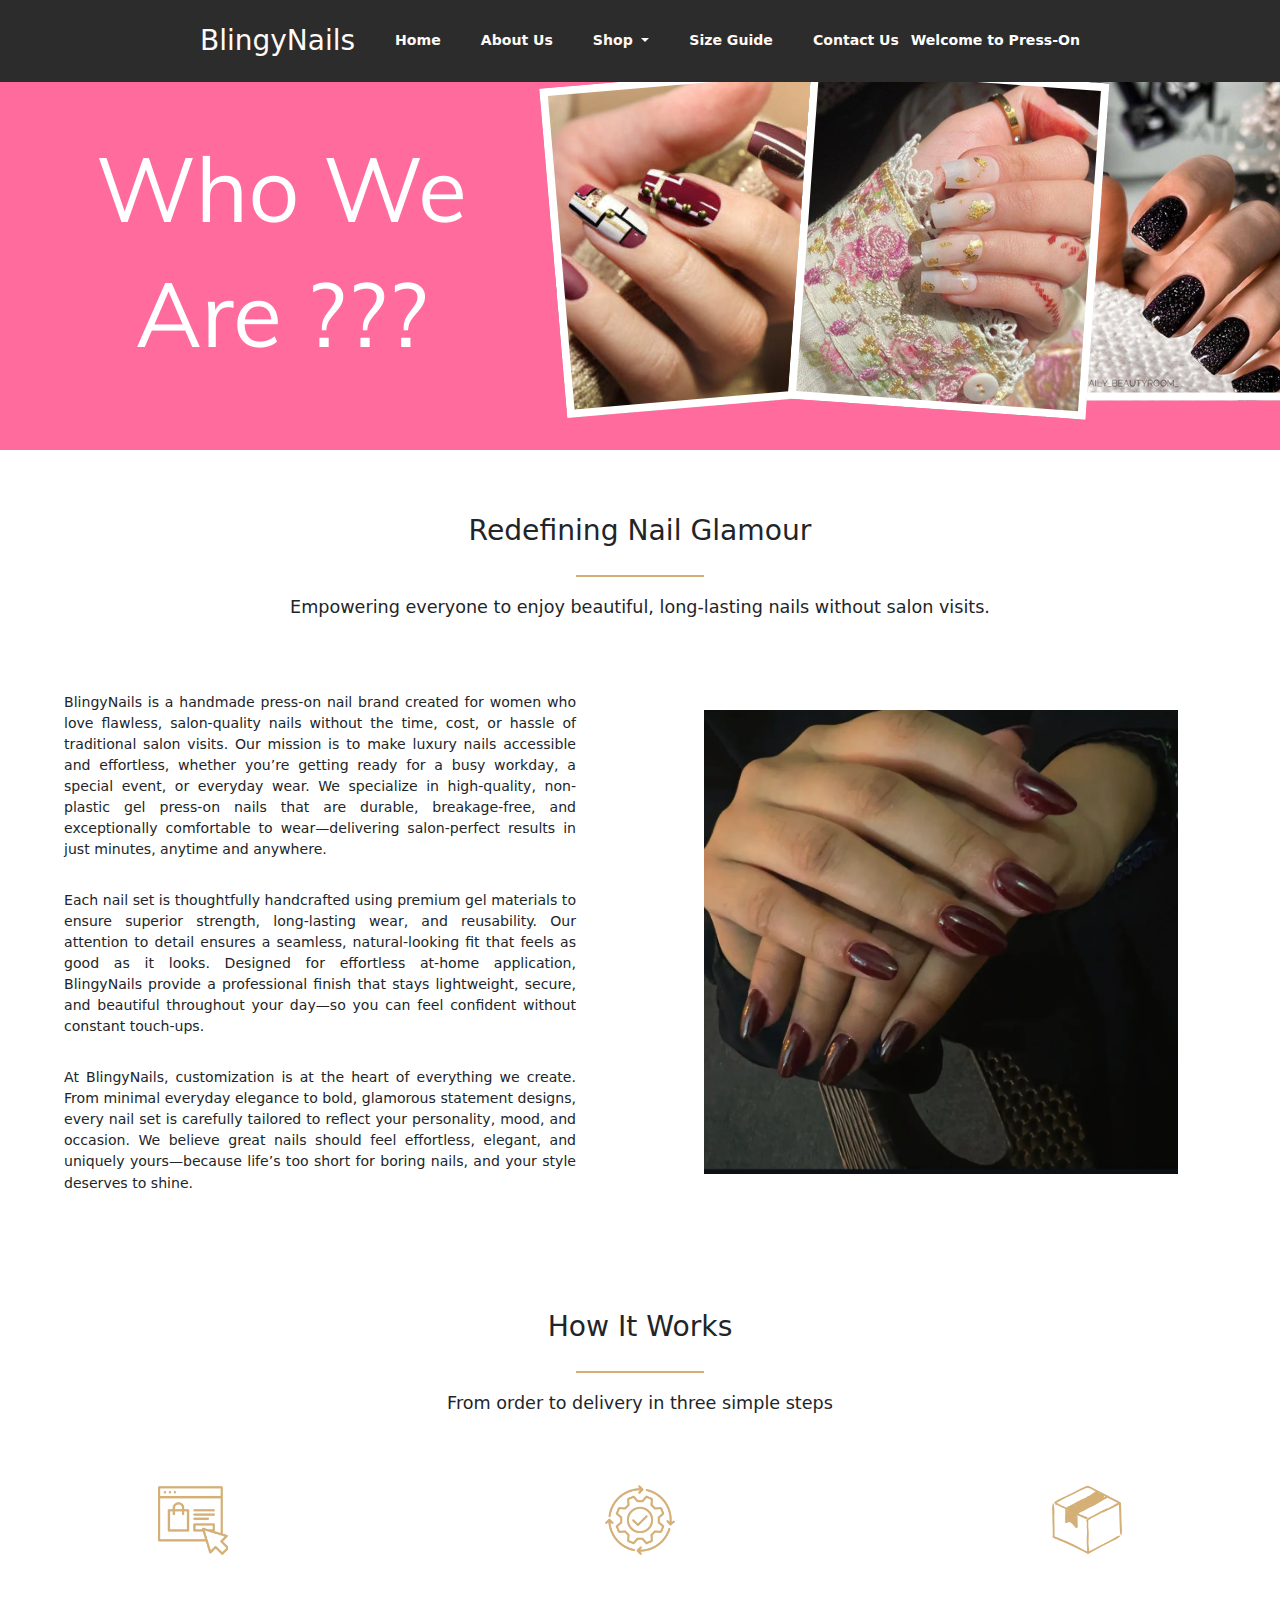
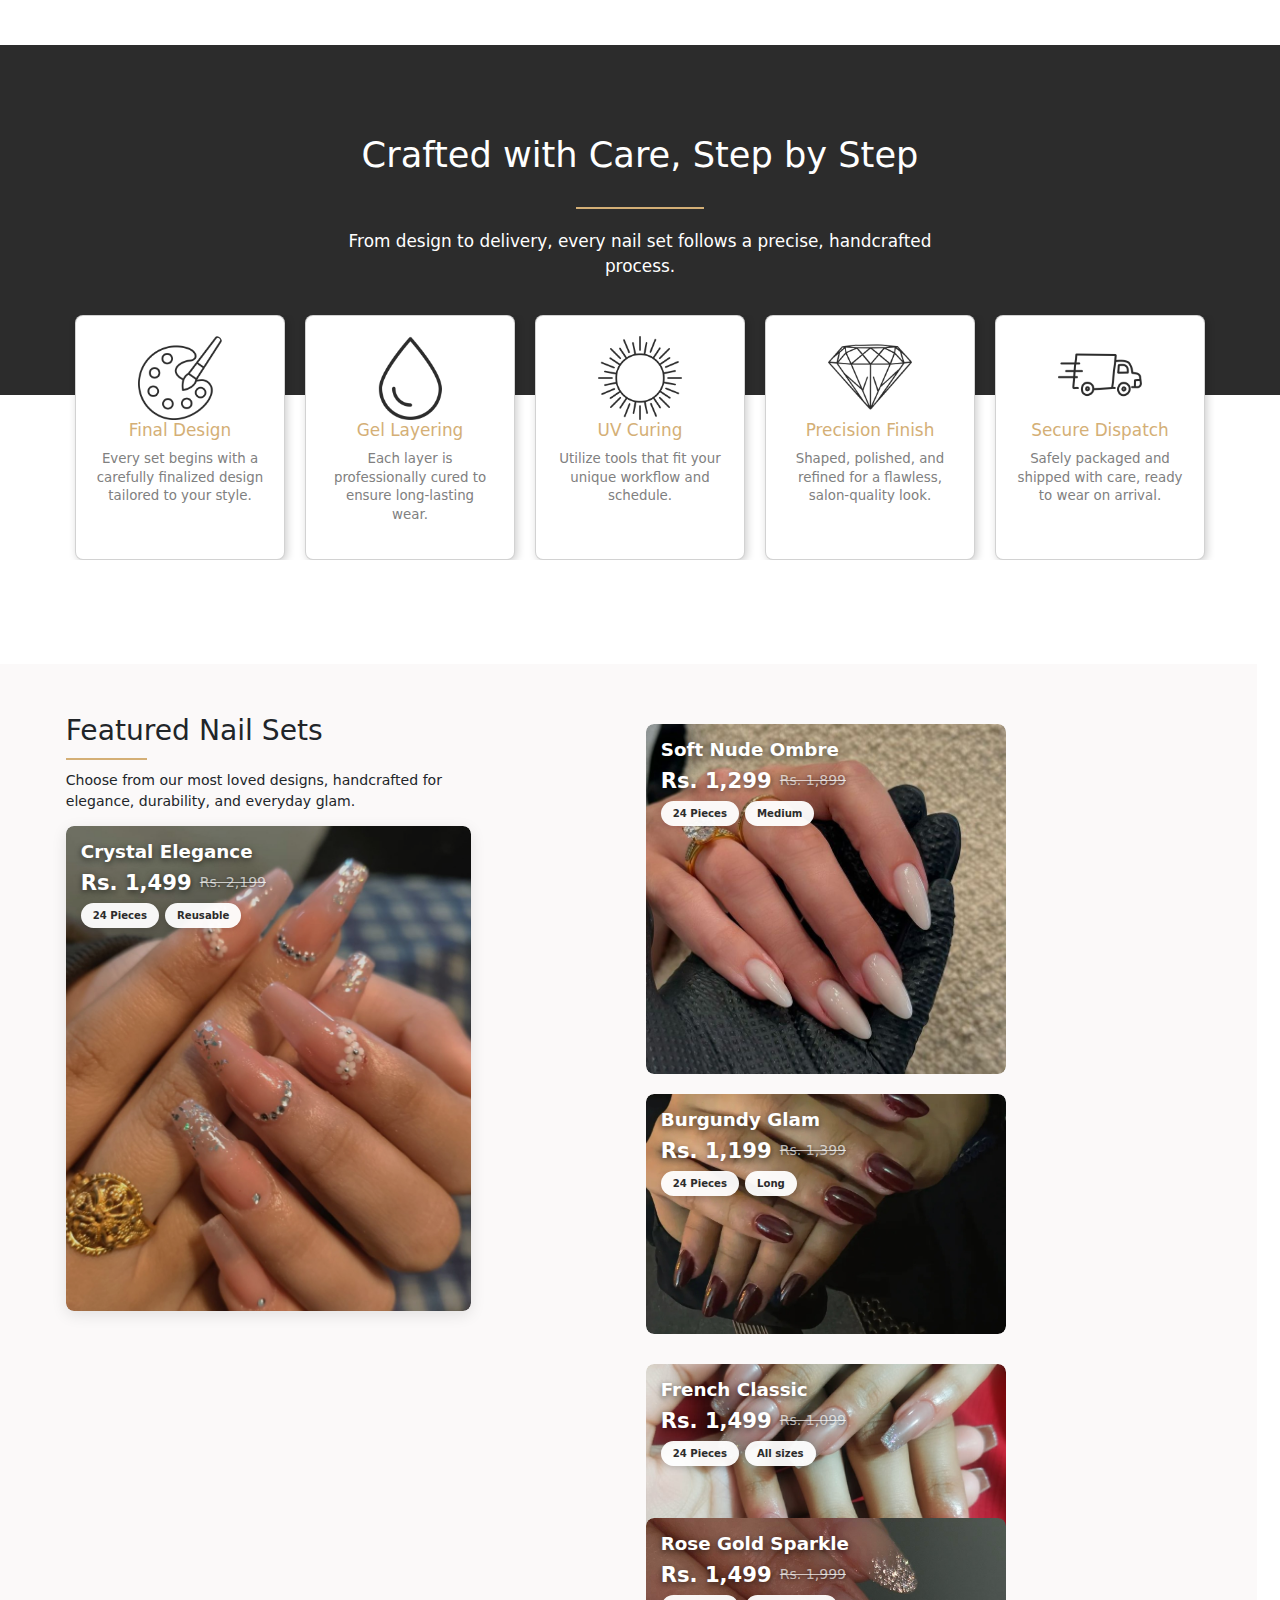
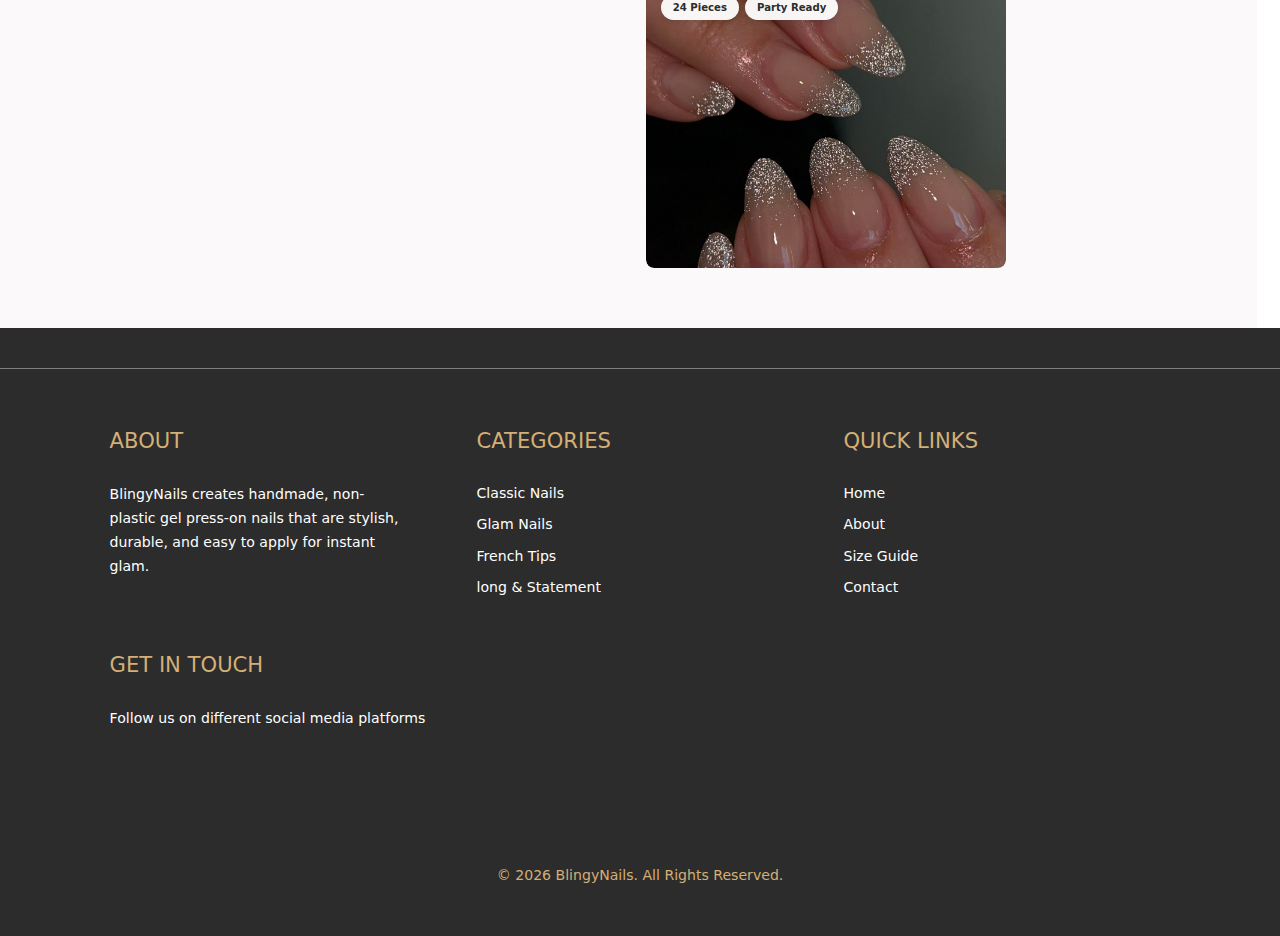
<file: about.html>
<!doctype html>
<html lang="en">

<head>
  <meta charset="utf-8">
  <meta name="viewport" content="width=device-width, initial-scale=1">
  <title>About Us</title>

  <!-- Boostrap file Linkage -->
  <link href="https://cdn.jsdelivr.net/npm/bootstrap@5.3.3/dist/css/bootstrap.min.css" rel="stylesheet"
    integrity="sha384-QWTKZyjpPEjISv5WaRU9OFeRpok6YctnYmDr5pNlyT2bRjXh0JMhjY6hW+ALEwIH" crossorigin="anonymous">

  <!-- Font Awesome -->
  <link rel="stylesheet" href="https://cdnjs.cloudflare.com/ajax/libs/font-awesome/6.5.1/css/all.min.css"
    integrity="sha512-DTOQO9RWCH3ppGqcWaEA1BIZOC6xxalwEsw9c2QQeAIftl+Vegovlnee1c9QX4TctnWMn13TZye+giMm8e2LwA=="
    crossorigin="anonymous" referrerpolicy="no-referrer" />


  <!-- Unicons CSS for Navbar -->
  <link rel="stylesheet" href="https://unicons.iconscout.com/release/v4.0.0/css/line.css" />


  <!-- favicon -->
  <link rel="icon" type="image/x-icon" href="images/logo.png">


  <!-- Custom Files -->
  <link rel="stylesheet" href="css/about.css" />
  <link rel="stylesheet" href="css/about_media_queries.css" />

</head>

<body>

  <!-- Navbar Code -->

  <nav class="nav">
    <i class="uil uil-bars navOpenBtn"></i>
    <a href="index.html" class="logo"><span>BlingyNails</span></a>
    <ul class="nav-links">
      <i class="uil uil-times navCloseBtn"></i>
      <li><a href="index.html">Home</a></li>
      <li><a href="about.html">About Us</a></li>
      

      <li class="nav-item dropdown">
        <a class="dropdown-toggle" href="#" id="navbarDropdown" role="button" data-bs-toggle="dropdown"
          aria-expanded="false">
          Shop
        </a>
        <ul class="dropdown-menu mt-3" aria-labelledby="navbarDropdown">
          <li>
            <a class="dropdown-item" href="classic_category.html">
              Classic Nails
            </a>
          </li>
          <li>
            <hr class="dropdown-divider">
          </li>
          <li>
            <a class="dropdown-item" href="glam_category.html">
              Glam Nails
            </a>
          </li>
          <li>
            <hr class="dropdown-divider">
          </li>
          <li>
            <a class="dropdown-item" href="french_tip_category.html">
              French Tips
            </a>
          </li>
          <li>
            <hr class="dropdown-divider">
          </li>
          <li>
            <a class="dropdown-item" href="long_statement_category.html">
              long & Statement
            </a>
          </li>
        </ul>
      </li>

      <li><a href="size_guide.html">Size Guide</a></li>
      <li><a href="contact.html">Contact Us</a></li>
    </ul>


    <div class="nav-user-section text-white fw-bolder">
      Welcome to Press-On
    </div>
  </div>
  </nav>


  <!-- Who We Are?? -->

  <div class="pic">
    <h1>
      <!-- Who We Are ??? -->
    </h1>
  </div>




  <!-- Our Mission -->

  <div class="cardHeadings">
    <h2>
      Redefining Nail Glamour
    </h2>
    <div class="bordercards"></div>
    <h5>
      Empowering everyone to enjoy beautiful, long-lasting nails without salon visits.
    </h5>
  </div>


  <div class="mission">
    <div class="miss1">
      <p>
        BlingyNails is a handmade press-on nail brand created for women who love flawless, salon-quality nails without the time, cost, or hassle of traditional salon visits. Our mission is to make luxury nails accessible and effortless, whether you’re getting ready for a busy workday, a special event, or everyday wear. We specialize in high-quality, non-plastic gel press-on nails that are durable, breakage-free, and exceptionally comfortable to wear—delivering salon-perfect results in just minutes, anytime and anywhere.
      </p>

      <p>
        Each nail set is thoughtfully handcrafted using premium gel materials to ensure superior strength, long-lasting wear, and reusability. Our attention to detail ensures a seamless, natural-looking fit that feels as good as it looks. Designed for effortless at-home application, BlingyNails provide a professional finish that stays lightweight, secure, and beautiful throughout your day—so you can feel confident without constant touch-ups.
      </p>

      <p>
        At BlingyNails, customization is at the heart of everything we create. From minimal everyday elegance to bold, glamorous statement designs, every nail set is carefully tailored to reflect your personality, mood, and occasion. We believe great nails should feel effortless, elegant, and uniquely yours—because life’s too short for boring nails, and your style deserves to shine.
      </p>

    </div>
    <div class="miss2">
      <a href="images/3.jpeg" target="_blank">
        <img src="images/3.jpeg" alt="error">
      </a>
    </div>
  </div>




  <!-- How Site is Work -->


  <div class="cardHeadings">
    <h2>
      How It Works
    </h2>
    <div class="bordercards"></div>
    <h5>
      From order to delivery in three simple steps
    </h5>
  </div>



  <div class="site-work">
    <img class="image-adjust" src="images/order_recieved.png" alt="">
    <i class="fa-solid fa-right-long fa-2xl"></i>
    <img class="image-adjust" src="images/processing.png" alt="">
    <i class="fa-solid fa-right-long fa-2xl"></i>
    <img class="image-adjust" src="images/dispatch.png" alt="">
  </div>





  <!-- All the stages of Preparing the Nails -->

  <section class="hero">
    <h1>Crafted with Care, Step by Step</h1>
    <div class="bordercards"></div>
    <p>From design to delivery, every nail set follows a precise, handcrafted process.</p>
  </section>


  <!-- Cards Section  -->
  <div class="cards-wrapper">
    <section class="cards-section">

      <div class="card">
        <img src="images/paint.png" alt="Data Acquisition" />
        <h3>Final Design</h3>
        <p>Every set begins with a carefully finalized design tailored to your style.</p>
      </div>


      <div class="card">
        <img src="images/drop.png" alt="Pre-processing" />
        <h3>Gel Layering</h3>
        <p>Each layer is professionally cured to ensure long-lasting wear.</p>
      </div>


      <div class="card">
        <img src="images/sun.png" alt="Feature Extraction" />
        <h3>UV Curing</h3>
        <p>Utilize tools that fit your unique workflow and schedule.</p>
      </div>


      <div class="card">
        <img src="images/daimond.png" alt="Training And Testing" />
        <h3>Precision Finish</h3>
        <p>Shaped, polished, and refined for a flawless, salon-quality look.</p>
      </div>


      <div class="card">
        <img src="images/secure_dispatch.png" alt="Image Evaluation" />
        <h3>Secure Dispatch</h3>
        <p>Safely packaged and shipped with care, ready to wear on arrival.</p>
      </div>
    </section>
  </div>



  <!-- Our Featured Products -->

  <div class="row products-section">

    <!-- Main Card -->
    <div class="vertical-product-section col-lg-4 col-md-4 col-11">
      <div class="product-text-section">
        <h2>Featured Nail Sets</h2>
        <div class="product-head-divider"></div>
        <p>Choose from our most loved designs, handcrafted for elegance, durability, and everyday glam. </p>
      </div>

      <div class="product-vertical-card">
        <img src="images/2.jpeg" alt="Sir Summair" class="img-fluid card-1-img">

          <div class="product-head">
            <h5>Crystal Elegance</h5>
            <div class="product-price-info">
              <span class="product-price">Rs. 1,499</span>
              <span class="product-price-del">Rs. 2,199</span>
            </div>
            <div class="product-tags">
              <span class="product-tag">24 Pieces</span>
              <span class="product-tag">Reusable</span>
            </div>
          </div>
        
        
        <div class="horizontal-product-social-contacts">
          <a href="https://wa.me/923188721787" class="btn-shop-now">Shop Now</a>
        </div>


        <div class="product-desc">
          Stunning crystal-embellished design with iridescent finish. Perfect for weddings, parties, and special occasions. Long-lasting wear with salon-quality finish.
        </div>
      </div>
    </div>





    <div class="horizontal-product-section col-lg-7 col-md-6 col-11">

      <!-- card1 -->

      <div class="product-horizontal-card card-product-1">
        <img src="images/1.jpeg" alt="product-2" class="img-fluid horizontal-product-2">
        <div class="product-horizontal-head">
          <h5>Soft Nude Ombre</h5>
          <div class="product-price-info">
            <span class="product-price">Rs. 1,299</span>
            <span class="product-price-del">Rs. 1,899</span>
          </div>
          <div class="product-tags">
            <span class="product-tag">24 Pieces</span>
            <span class="product-tag">Medium</span>
          </div>
        </div>
        <div class="horizontal-product-desc">
          Elegant nude-to-white ombre design. Perfect for everyday wear and professional settings. Natural look with sophistication.
        </div>
        
        <div class="horizontal-product-social-contacts">
          <a href="https://wa.me/923188721787" class="btn-shop-now">Shop Now</a>
        </div>

      </div>


      <!-- card2 -->
      <div class="product-horizontal-card card-product-2">
        <img src="images/3.jpeg" alt="product-2" class="img-fluid horizontal-product-2" style="height: 240px;">
        <div class="product-horizontal-head">
          <h5>Burgundy Glam</h5>
          <div class="product-price-info">
            <span class="product-price">Rs. 1,199</span>
            <span class="product-price-del">Rs. 1,399</span>
          </div>
          <div class="product-tags">
            <span class="product-tag">24 Pieces</span>
            <span class="product-tag">Long</span>
          </div>
        </div>
        <div class="horizontal-product-desc">
          Rich burgundy color perfect for fall and winter. Glossy finish with long-lasting durability. Makes a bold statement!
        </div>
        
        <div class="horizontal-product-social-contacts">
          <a href="https://wa.me/923188721787" class="btn-shop-now">Shop Now</a>
        </div>

      </div>


      <!-- card3 -->
      <div class="product-horizontal-card card-product-3">
        <img src="images/14.jpg" alt="product-2" class="img-fluid horizontal-product-2">
        <div class="product-horizontal-head">
          <h5>French Classic</h5>
          <div class="product-price-info">
            <span class="product-price">Rs. 1,499</span>
            <span class="product-price-del">Rs. 1,099</span>
          </div>
          <div class="product-tags">
            <span class="product-tag">24 Pieces</span>
            <span class="product-tag">All sizes</span>
          </div>
        </div>
        <div class="horizontal-product-desc">
          Timeless French manicure design. Versatile and elegant for any occasion. Professional salon quality.
        </div>
       
        <div class="horizontal-product-social-contacts">
          <a href="https://wa.me/923188721787" class="btn-shop-now">Shop Now</a>
        </div>

      </div>


      <!-- card4 -->
      <div class="product-horizontal-card card-product-4">
        <img src="images/7.jpeg" alt="product-2" class="img-fluid horizontal-product-2">
        <div class="product-horizontal-head">
          <h5>Rose Gold Sparkle</h5>
          <div class="product-price-info">
            <span class="product-price">Rs. 1,499</span>
            <span class="product-price-del">Rs. 1,999</span>
          </div>
          <div class="product-tags">
            <span class="product-tag">24 Pieces</span>
            <span class="product-tag">Party Ready</span>
          </div>
        </div>
        <div class="horizontal-product-desc">
          Glamorous rose gold glitter design. Perfect for parties and celebrations. Eye-catching shimmer that lasts.
        </div>
        
        <div class="horizontal-product-social-contacts">
          <a href="https://wa.me/923188721787" class="btn-shop-now">Shop Now</a>
        </div>

      </div>


    </div>
  </div>



  <!-- Footer -->

  <footer class="footer">
      <div class="footer-container">
        <div class="footer-section about">
          <h4>ABOUT</h4>
          <p>
          BlingyNails creates handmade, non-plastic gel press-on nails that are stylish, durable, and easy to apply for instant glam.
          </p>
        </div>
        <div class="footer-section categories">
          <h4>CATEGORIES</h4>
          <ul>
            <li><a href="classic_category.html">Classic Nails</a></li>
            <li><a href="glam_category.html">Glam Nails</a></li>
            <li><a href="french_tip_category.html">French Tips</a></li>
            <li><a href="long_statement_category.html">long & Statement</a></li>
          </ul>
        </div>
        <div class="footer-section quick-links">
          <h4>QUICK LINKS</h4>
          <ul>
            <li><a href="index.html">Home</a></li>
            <li><a href="about.html">About</a></li>
            <li><a href="size_guide.html">Size Guide</a></li>
            <li><a href="contact.html">Contact</a></li>
          </ul>
        </div>
        <div class="footer-section get-in-touch">
          <h4>GET IN TOUCH</h4>
          <p>Follow us on different social media platforms</p>
          <div class="social-icons">
            <a href="#"><i class="fab fa-facebook"></i></a>
            <a href="https://www.instagram.com/slay_by_nailit"><i class="fab fa-instagram"></i></a>
            <a href="https://wa.me/923188721787" target="_blank"><i class="fab fa-whatsapp"></i></a>
          </div>
        </div>
      </div>
      <div class="copyright">
        <h6>© 2026 BlingyNails. All Rights Reserved.</h6>
      </div>
    </footer>



  <script src="https://cdn.jsdelivr.net/npm/bootstrap@5.3.3/dist/js/bootstrap.bundle.min.js"
    integrity="sha384-YvpcrYf0tY3lHB60NNkmXc5s9fDVZLESaAA55NDzOxhy9GkcIdslK1eN7N6jIeHz"
    crossorigin="anonymous"></script>

  <script src="js/index.js"></script>
</body>

</html>
</file>
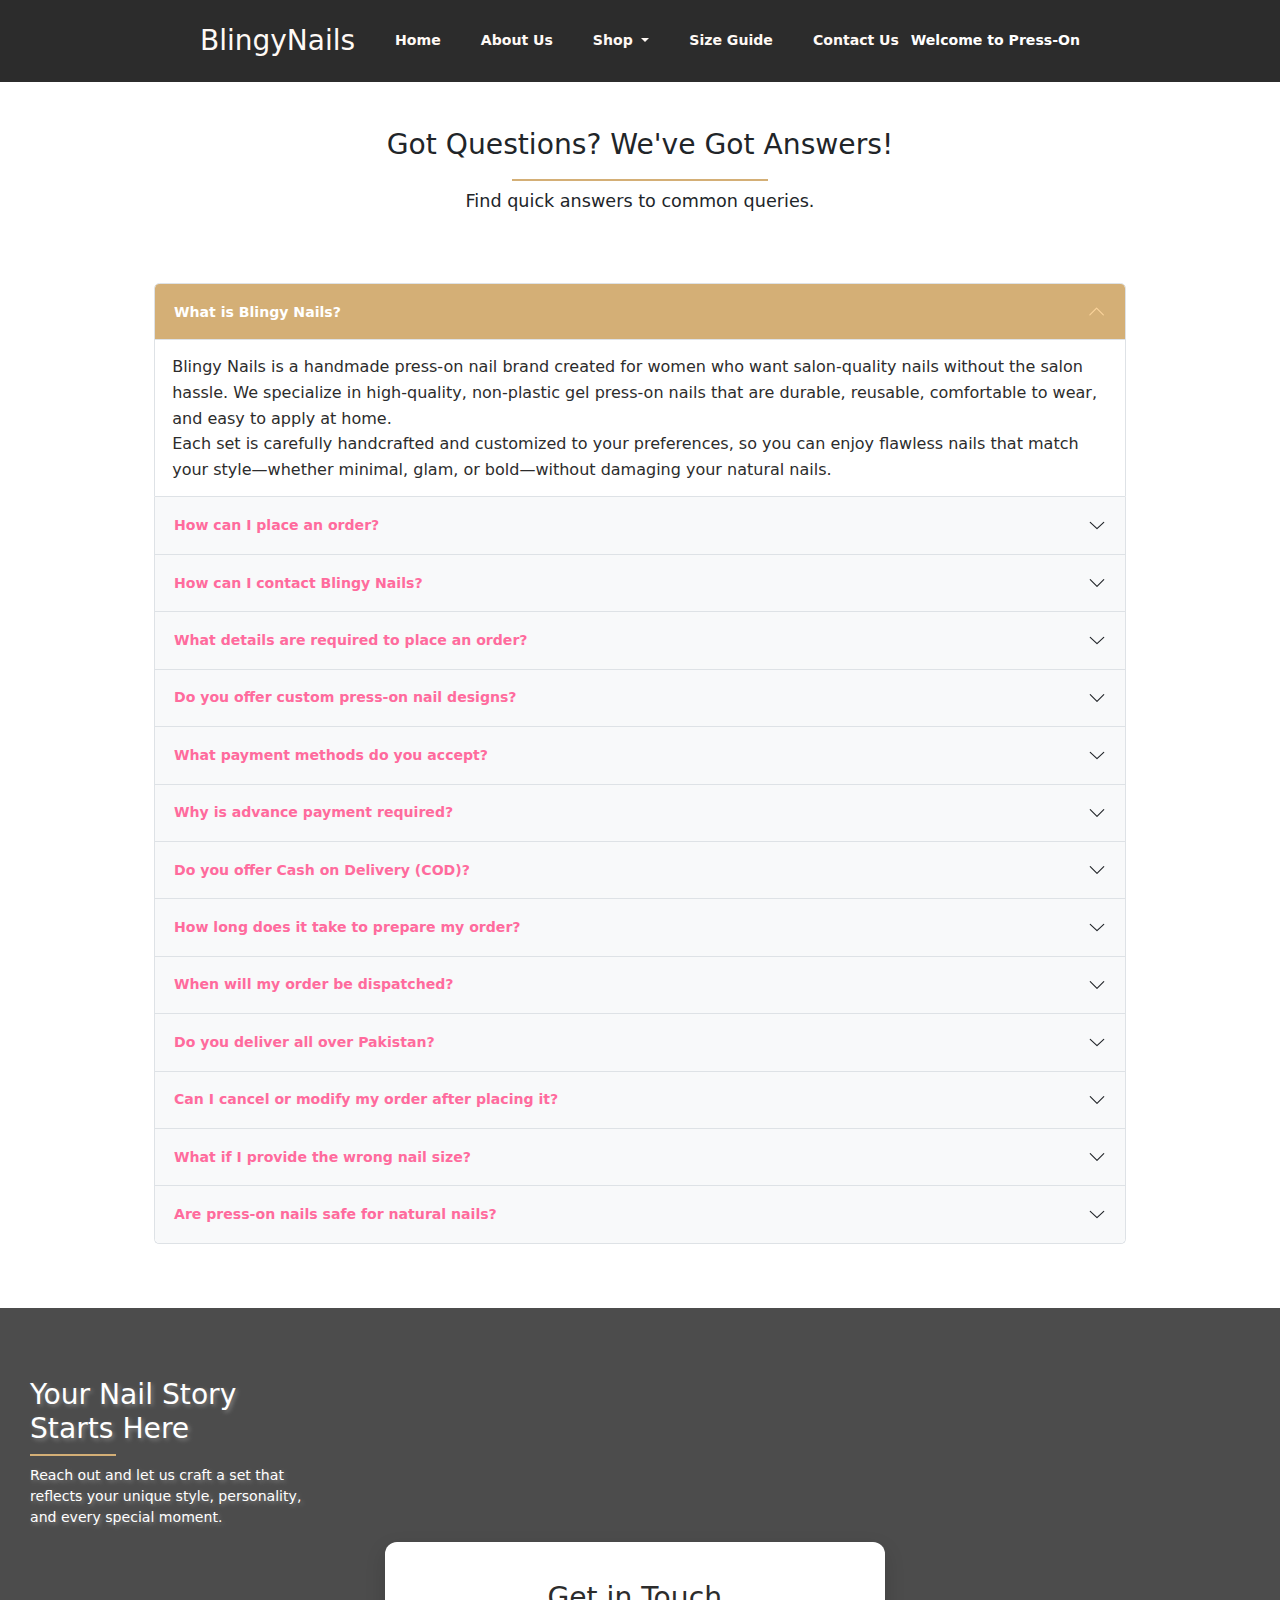
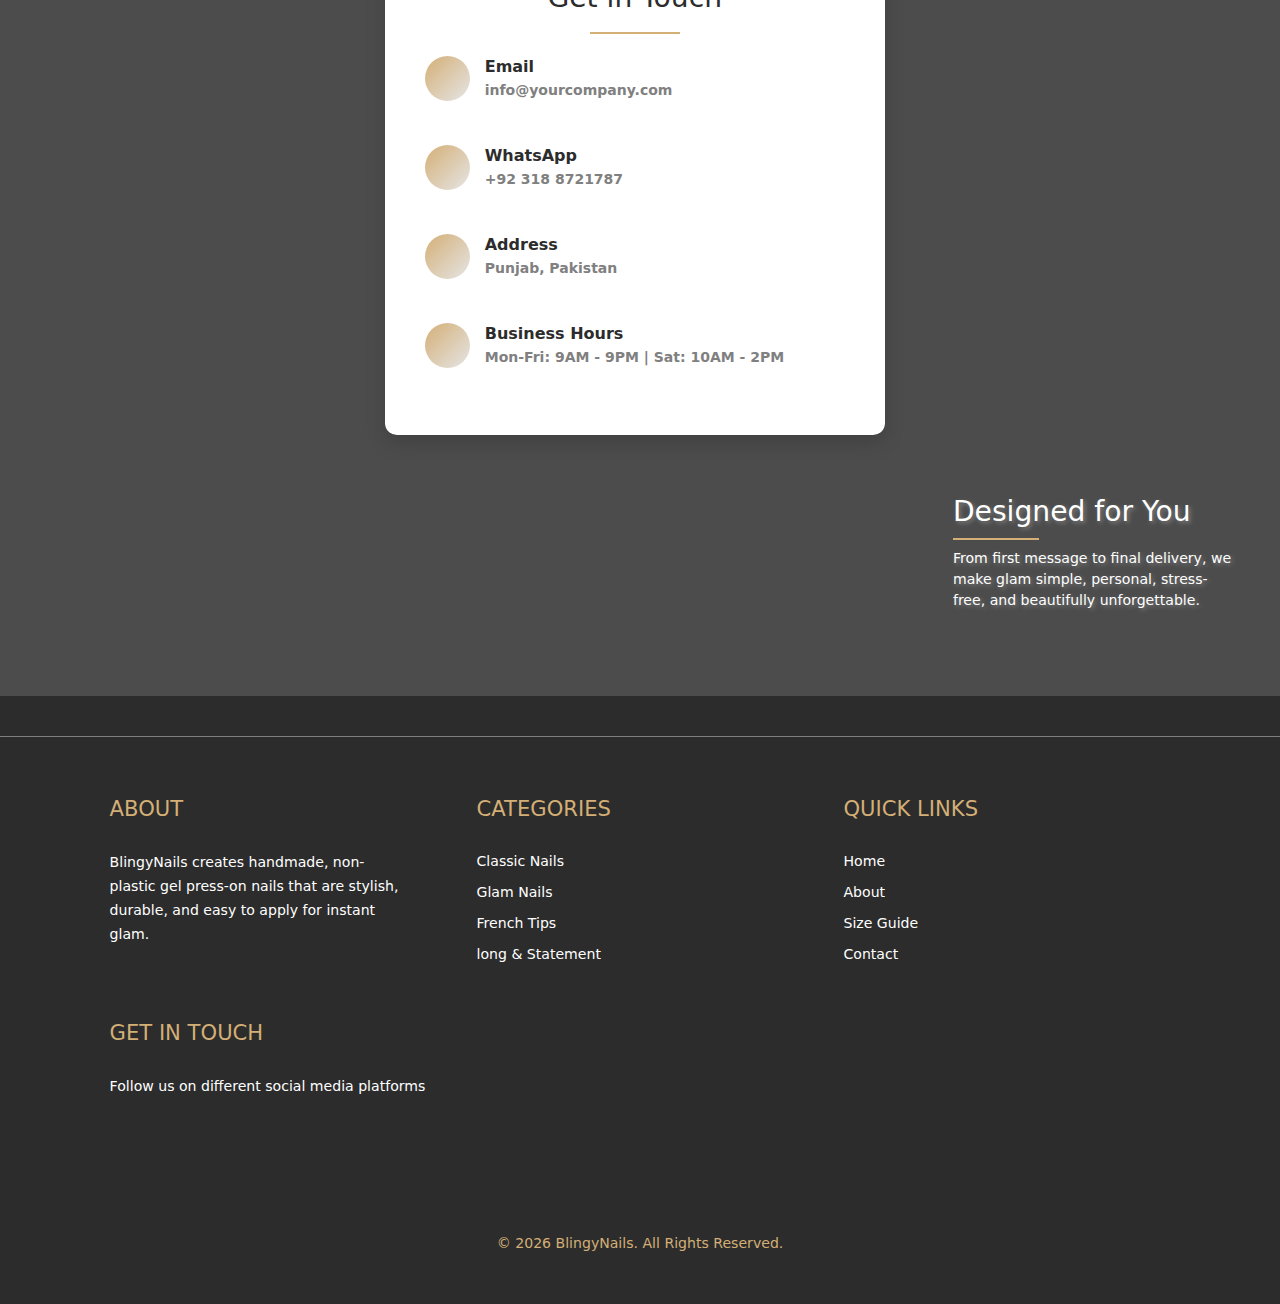
<file: contact.html>
<!doctype html>
<html lang="en">

<head>
  <meta charset="utf-8">
  <meta name="viewport" content="width=device-width, initial-scale=1">
  <title>Contact</title>

  <!-- Boostrap file Linkage -->
  <link href="https://cdn.jsdelivr.net/npm/bootstrap@5.3.3/dist/css/bootstrap.min.css" rel="stylesheet"
    integrity="sha384-QWTKZyjpPEjISv5WaRU9OFeRpok6YctnYmDr5pNlyT2bRjXh0JMhjY6hW+ALEwIH" crossorigin="anonymous">

  <!-- Font Awesome -->
  <link rel="stylesheet" href="https://cdnjs.cloudflare.com/ajax/libs/font-awesome/6.5.1/css/all.min.css"
    integrity="sha512-DTOQO9RWCH3ppGqcWaEA1BIZOC6xxalwEsw9c2QQeAIftl+Vegovlnee1c9QX4TctnWMn13TZye+giMm8e2LwA=="
    crossorigin="anonymous" referrerpolicy="no-referrer" />


  <!-- Unicons CSS for Navbar -->
  <link rel="stylesheet" href="https://unicons.iconscout.com/release/v4.0.0/css/line.css" />
  

  <!-- favicon -->
  <link rel="icon" type="image/x-icon" href="images/logo.png">


  <!-- Custom Files -->
  <link rel="stylesheet" href="css/contact.css" />
  <link rel="stylesheet" href="css/contact_media_queries.css" /> 

  <!--  -->
</head>

<body>

  <!-- Navbar Code -->

  <nav class="nav">
    <i class="uil uil-bars navOpenBtn"></i>
    <a href="index.html" class="logo"><span>BlingyNails</span></a>
    <ul class="nav-links">
      <i class="uil uil-times navCloseBtn"></i>
      <li><a href="index.html">Home</a></li>
      <li><a href="about.html">About Us</a></li>
      

      <li class="nav-item dropdown">
        <a class="dropdown-toggle" href="#" id="navbarDropdown" role="button" data-bs-toggle="dropdown"
          aria-expanded="false">
          Shop
        </a>
        <ul class="dropdown-menu mt-3" aria-labelledby="navbarDropdown">
          <li>
            <a class="dropdown-item" href="classic_category.html">
              Classic Nails
            </a>
          </li>
          <li>
            <hr class="dropdown-divider">
          </li>
          <li>
            <a class="dropdown-item" href="glam_category.html">
              Glam Nails
            </a>
          </li>
          <li>
            <hr class="dropdown-divider">
          </li>
          <li>
            <a class="dropdown-item" href="french_tip_category.html">
              French Tips
            </a>
          </li>
          <li>
            <hr class="dropdown-divider">
          </li>
          <li>
            <a class="dropdown-item" href="long_statement_category.html">
              long & Statement
            </a>
          </li>
        </ul>
      </li>

      <li><a href="size_guide.html">Size Guide</a></li>
      <li><a href="contact.html">Contact Us</a></li>
    </ul>


    <div class="nav-user-section text-white fw-bolder">
      Welcome to Press-On
    </div>
  </div>
  </nav>

  <!-- Frequently Ask Questions -->

  <div class="cardHeadings">
    <h2>
      Got Questions? We've Got Answers!
    </h2>
    <div class="bordercards"></div>
    <h5>
      Find quick answers to common queries.
    </h5>
  </div>


  <div class="accordion" id="accordionExample">

    <div class="accordion-item">
      <h2 class="accordion-header">
        <button class="accordion-button" type="button" data-bs-toggle="collapse"
          data-bs-target="#collapseBlingyNails" aria-expanded="true" aria-controls="collapseBlingyNails">
          What is Blingy Nails?
        </button>
      </h2>
      <div id="collapseBlingyNails" class="accordion-collapse collapse show" data-bs-parent="#accordionExample">
        <div class="accordion-body">
          Blingy Nails is a handmade press-on nail brand created for women who want salon-quality nails without the salon hassle. We specialize in high-quality, non-plastic gel press-on nails that are durable, reusable, comfortable to wear, and easy to apply at home. <br>

        Each set is carefully handcrafted and customized to your preferences, so you can enjoy flawless nails that match your style—whether minimal, glam, or bold—without damaging your natural nails.
        </div>
      </div>
    </div>

    <div class="accordion-item">
      <h2 class="accordion-header">
        <button class="accordion-button collapsed" type="button" data-bs-toggle="collapse" data-bs-target="#collapseOne"
          aria-expanded="false" aria-controls="collapseOne">
          How can I place an order?
        </button>
      </h2>
      <div id="collapseOne" class="accordion-collapse collapse collapse" data-bs-parent="#accordionExample">
        <div class="accordion-body">
          You can place your order through our website, which will redirect you to WhatsApp for a smooth and personalized ordering experience. Our team will guide you step by step, help you finalize your design, and confirm all details before production begins.
        </div>
      </div>
    </div>
    

    <div class="accordion-item">
      <h2 class="accordion-header">
        <button class="accordion-button collapsed" type="button" data-bs-toggle="collapse" data-bs-target="#collapseTwo"
          aria-expanded="false" aria-controls="collapseTwo">
          How can I contact Blingy Nails?
        </button>
      </h2>
      <div id="collapseTwo" class="accordion-collapse collapse" data-bs-parent="#accordionExample">
        <div class="accordion-body">
          You can reach us easily via WhatsApp or Instagram Direct Messages during our business hours. We aim to respond as quickly as possible to assist you with orders, queries, or custom requests.
        </div>
      </div>
    </div>

    <div class="accordion-item">
      <h2 class="accordion-header">
        <button class="accordion-button collapsed" type="button" data-bs-toggle="collapse"
          data-bs-target="#collapseThree" aria-expanded="false" aria-controls="collapseThree">
          What details are required to place an order?
        </button>
      </h2>
      <div id="collapseThree" class="accordion-collapse collapse" data-bs-parent="#accordionExample">
        <div class="accordion-body">
          <div class="faq-item">

            <p class="faq-answer">
              To ensure a perfect fit and flawless finish, we require the following details:
            </p>

            <ul class="faq-list">
              <li>Nail sizes</li>
              <li>Preferred nail shape</li>
              <li>Nail length</li>
              <li>Design or customization details</li>
            </ul>

            <p class="faq-note">
              Providing accurate information helps us create a set that looks, fits, and feels just right for you.
            </p>
          </div>

        </div>
      </div>
    </div>

    <div class="accordion-item">
      <h2 class="accordion-header">
        <button class="accordion-button collapsed" type="button" data-bs-toggle="collapse"
          data-bs-target="#collapseFour" aria-expanded="false" aria-controls="collapseFour">
          Do you offer custom press-on nail designs?
        </button>
      </h2>
      <div id="collapseFour" class="accordion-collapse collapse" data-bs-parent="#accordionExample">
        <div class="accordion-body">
          Yes! All our press-on nails are fully customizable. You can choose colors, styles, lengths, shapes, and even share inspiration images. Each set is handcrafted to reflect your personal style.
        </div>
      </div>
    </div>

    <div class="accordion-item">
      <h2 class="accordion-header">
        <button class="accordion-button collapsed" type="button" data-bs-toggle="collapse"
          data-bs-target="#collapseFive" aria-expanded="false" aria-controls="collapseFive">
          What payment methods do you accept?
        </button>
      </h2>
      <div id="collapseFive" class="accordion-collapse collapse" data-bs-parent="#accordionExample">
        <div class="accordion-body">
          Currently, we accept advance payments via bank transfer or other agreed digital payment methods shared during order confirmation on WhatsApp. <br>
          We are actively working on expanding our payment options to make checkout even more convenient in the future.
        </div>
      </div>
    </div>

    <div class="accordion-item">
      <h2 class="accordion-header">
        <button class="accordion-button collapsed" type="button" data-bs-toggle="collapse"
          data-bs-target="#collapseSix" aria-expanded="false" aria-controls="collapseSix">
          Why is advance payment required?
        </button>
      </h2>
      <div id="collapseSix" class="accordion-collapse collapse" data-bs-parent="#accordionExample">
        <div class="accordion-body">
          Advance payment allows us to maintain high quality and fairness, as each nail set is custom-made specifically for you. This policy also helps us avoid losses from damaged or uncollected return parcels.
        </div>
      </div>
    </div>

    <div class="accordion-item">
      <h2 class="accordion-header">
        <button class="accordion-button collapsed" type="button" data-bs-toggle="collapse"
          data-bs-target="#collapseSeven" aria-expanded="false" aria-controls="collapseSeven">
          Do you offer Cash on Delivery (COD)?
        </button>
      </h2>
      <div id="collapseSeven" class="accordion-collapse collapse" data-bs-parent="#accordionExample">
        <div class="accordion-body">
          At the moment, Cash on Delivery (COD) is not available due to previous issues with damaged return shipments. <br>
          However, we are exploring safer solutions and may introduce COD in the future once a reliable system is in place.
        </div>
      </div>
    </div>

    <div class="accordion-item">
      <h2 class="accordion-header">
        <button class="accordion-button collapsed" type="button" data-bs-toggle="collapse"
          data-bs-target="#collapseEight" aria-expanded="false" aria-controls="collapseEight">
          How long does it take to prepare my order?
        </button>
      </h2>
      <div id="collapseEight" class="accordion-collapse collapse" data-bs-parent="#accordionExample">
        <div class="accordion-body">
          Each order is handcrafted with care, so preparation usually takes a few working days before dispatch. Custom designs may require slightly more time to ensure perfect results. The time also depend on the working pressure.
        </div>
      </div>
    </div>

    <div class="accordion-item">
      <h2 class="accordion-header">
        <button class="accordion-button collapsed" type="button" data-bs-toggle="collapse"
          data-bs-target="#collapseNine" aria-expanded="false" aria-controls="collapseNine">
          When will my order be dispatched?
        </button>
      </h2>
      <div id="collapseNine" class="accordion-collapse collapse" data-bs-parent="#accordionExample">
        <div class="accordion-body">
          Your order will be dispatched once it successfully passes our final quality check. You will be informed as soon as your parcel is ready for shipment.
        </div>
      </div>
    </div>

    <div class="accordion-item">
      <h2 class="accordion-header">
        <button class="accordion-button collapsed" type="button" data-bs-toggle="collapse"
          data-bs-target="#collapseTen" aria-expanded="false" aria-controls="collapseTen">
          Do you deliver all over Pakistan?
        </button>
      </h2>
      <div id="collapseTen" class="accordion-collapse collapse" data-bs-parent="#accordionExample">
        <div class="accordion-body">
          Yes, we offer nationwide delivery across Pakistan. Delivery timelines may vary depending on your location.
        </div>
      </div>
    </div>

    <div class="accordion-item">
      <h2 class="accordion-header">
        <button class="accordion-button collapsed" type="button" data-bs-toggle="collapse"
          data-bs-target="#collapseEleven" aria-expanded="false" aria-controls="collapseEleven">
          Can I cancel or modify my order after placing it?
        </button>
      </h2>
      <div id="collapseEleven" class="accordion-collapse collapse" data-bs-parent="#accordionExample">
        <div class="accordion-body">
          Since all nails are custom-made, orders cannot be changed or canceled once production has started. We recommend confirming all details carefully before final approval.
        </div>
      </div>
    </div>

    <div class="accordion-item">
      <h2 class="accordion-header">
        <button class="accordion-button collapsed" type="button" data-bs-toggle="collapse"
          data-bs-target="#collapseTwelve" aria-expanded="false" aria-controls="collapseTwelve">
          What if I provide the wrong nail size?
        </button>
      </h2>
      <div id="collapseTwelve" class="accordion-collapse collapse" data-bs-parent="#accordionExample">
        <div class="accordion-body">
          Please double-check your measurements before ordering. We are not responsible for fitting issues caused by incorrect sizes, as each set is created according to the details you provide.
        </div>
      </div>
    </div>

    <div class="accordion-item">
      <h2 class="accordion-header">
        <button class="accordion-button collapsed" type="button" data-bs-toggle="collapse"
          data-bs-target="#collapseThirteen" aria-expanded="false" aria-controls="collapseThirteen">
          Are press-on nails safe for natural nails?
        </button>
      </h2>
      <div id="collapseThirteen" class="accordion-collapse collapse" data-bs-parent="#accordionExample">
        <div class="accordion-body">
          Yes, our non-plastic gel press-on nails are safe when applied and removed properly. We also provide guidance on correct application and removal to protect your natural nails.
        </div>
      </div>
    </div>


  </div>




  <!-- Contact Form -->



  <div class="contact-section row">

    <div class="top col-lg-3 col-md-11 col-sm-11">
      <h2>Your Nail Story Starts Here</h2>
      <p class="divider"></p>
      <p>Reach out and let us craft a set that reflects your unique style, personality, and every special moment.</p>
    </div>

    <div class="center contact-info col-lg-5 col-md-10 col-sm-11">
      <div class="contact-info-content">
        
        <div class="cardHeadingsContact">
          <h2>
            Get in Touch
          </h2>
          <div class="bordercards"></div>
        </div>
        
        <div class="contact-item">
          <div class="icon-wrapper">
            <i class="fa-solid fa-envelope"></i>
          </div>
          <div class="contact-details">
            <h4>Email</h4>
            <a href="mailto:">info@yourcompany.com</a>
          </div>
        </div>
        
        <div class="contact-item">
          <div class="icon-wrapper">
            <i class="fa-brands fa-whatsapp fa-xl"></i>
          </div>
          <div class="contact-details">
            <h4>WhatsApp</h4>
            <a href="https://wa.me/923188721787" target="_blank">+92 318 8721787</a>
          </div>
        </div>
        
        <div class="contact-item">
          <div class="icon-wrapper">
            <i class="fa-solid fa-house"></i>
          </div>
          <div class="contact-details">
            <h4>Address</h4>
            <p>Punjab, Pakistan</p>
          </div>
        </div>
        
        <div class="contact-item">
          <div class="icon-wrapper">
            <i class="fa-solid fa-clock"></i>
          </div>
          <div class="contact-details">
            <h4>Business Hours</h4>
            <p>Mon-Fri: 9AM - 9PM | Sat: 10AM - 2PM</p>
          </div>
        </div>
      </div>
    </div>


    <div class="bottom col-lg-3 col-md-11 col-sm-11">

    </div>

    <div class="bottom col-lg-3 col-md-11 col-sm-11">
      <h2>Designed for You</h2>
      <p class="divider"></p>
      <p>From first message to final delivery, we make glam simple, personal, stress-free, and beautifully unforgettable.</p>
    </div>


  </div>







  <!-- Footer -->

  <footer class="footer">
    <div class="footer-container">
      <div class="footer-section about">
        <h4>ABOUT</h4>
        <p>
        BlingyNails creates handmade, non-plastic gel press-on nails that are stylish, durable, and easy to apply for instant glam.
        </p>
      </div>
      <div class="footer-section categories">
        <h4>CATEGORIES</h4>
        <ul>
          <li><a href="classic_category.html">Classic Nails</a></li>
          <li><a href="glam_category.html">Glam Nails</a></li>
          <li><a href="french_tip_category.html">French Tips</a></li>
          <li><a href="long_statement_category.html">long & Statement</a></li>
        </ul>
      </div>
      <div class="footer-section quick-links">
        <h4>QUICK LINKS</h4>
        <ul>
          <li><a href="index.html">Home</a></li>
          <li><a href="about.html">About</a></li>
          <li><a href="size_guide.html">Size Guide</a></li>
          <li><a href="contact.html">Contact</a></li>
        </ul>
      </div>
      <div class="footer-section get-in-touch">
        <h4>GET IN TOUCH</h4>
        <p>Follow us on different social media platforms</p>
        <div class="social-icons">
          <a href="#"><i class="fab fa-facebook"></i></a>
          <a href="https://www.instagram.com/slay_by_nailit"><i class="fab fa-instagram"></i></a>
          <a href="https://wa.me/923188721787" target="_blank"><i class="fab fa-whatsapp"></i></a>
        </div>
      </div>
    </div>
    <div class="copyright">
      <h6>© 2026 BlingyNails. All Rights Reserved.</h6>
    </div>
  </footer>



  <script src="js/index.js"></script>
  <script src="js/contact_validation.js"></script>
  <script src="https://cdn.jsdelivr.net/npm/bootstrap@5.3.3/dist/js/bootstrap.bundle.min.js"
    integrity="sha384-YvpcrYf0tY3lHB60NNkmXc5s9fDVZLESaAA55NDzOxhy9GkcIdslK1eN7N6jIeHz"
    crossorigin="anonymous"></script>
</body>

</html>
</file>
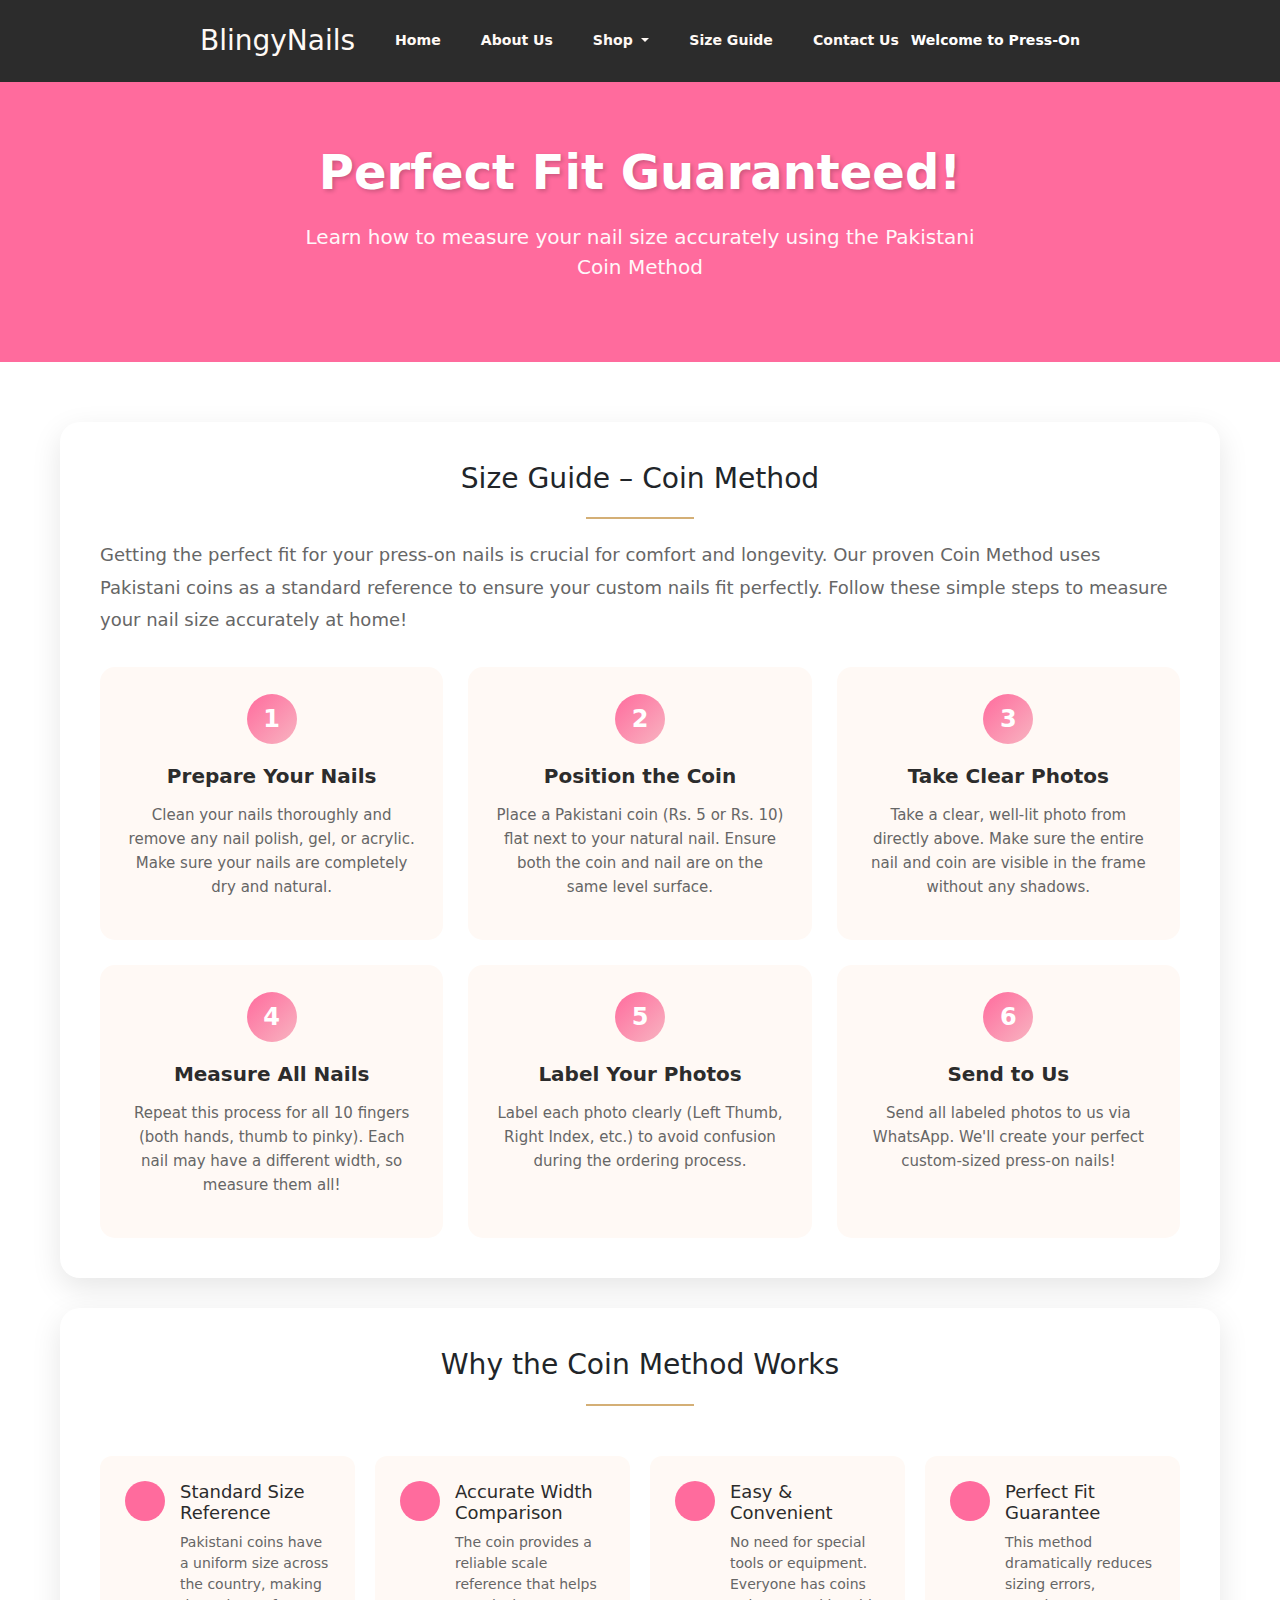
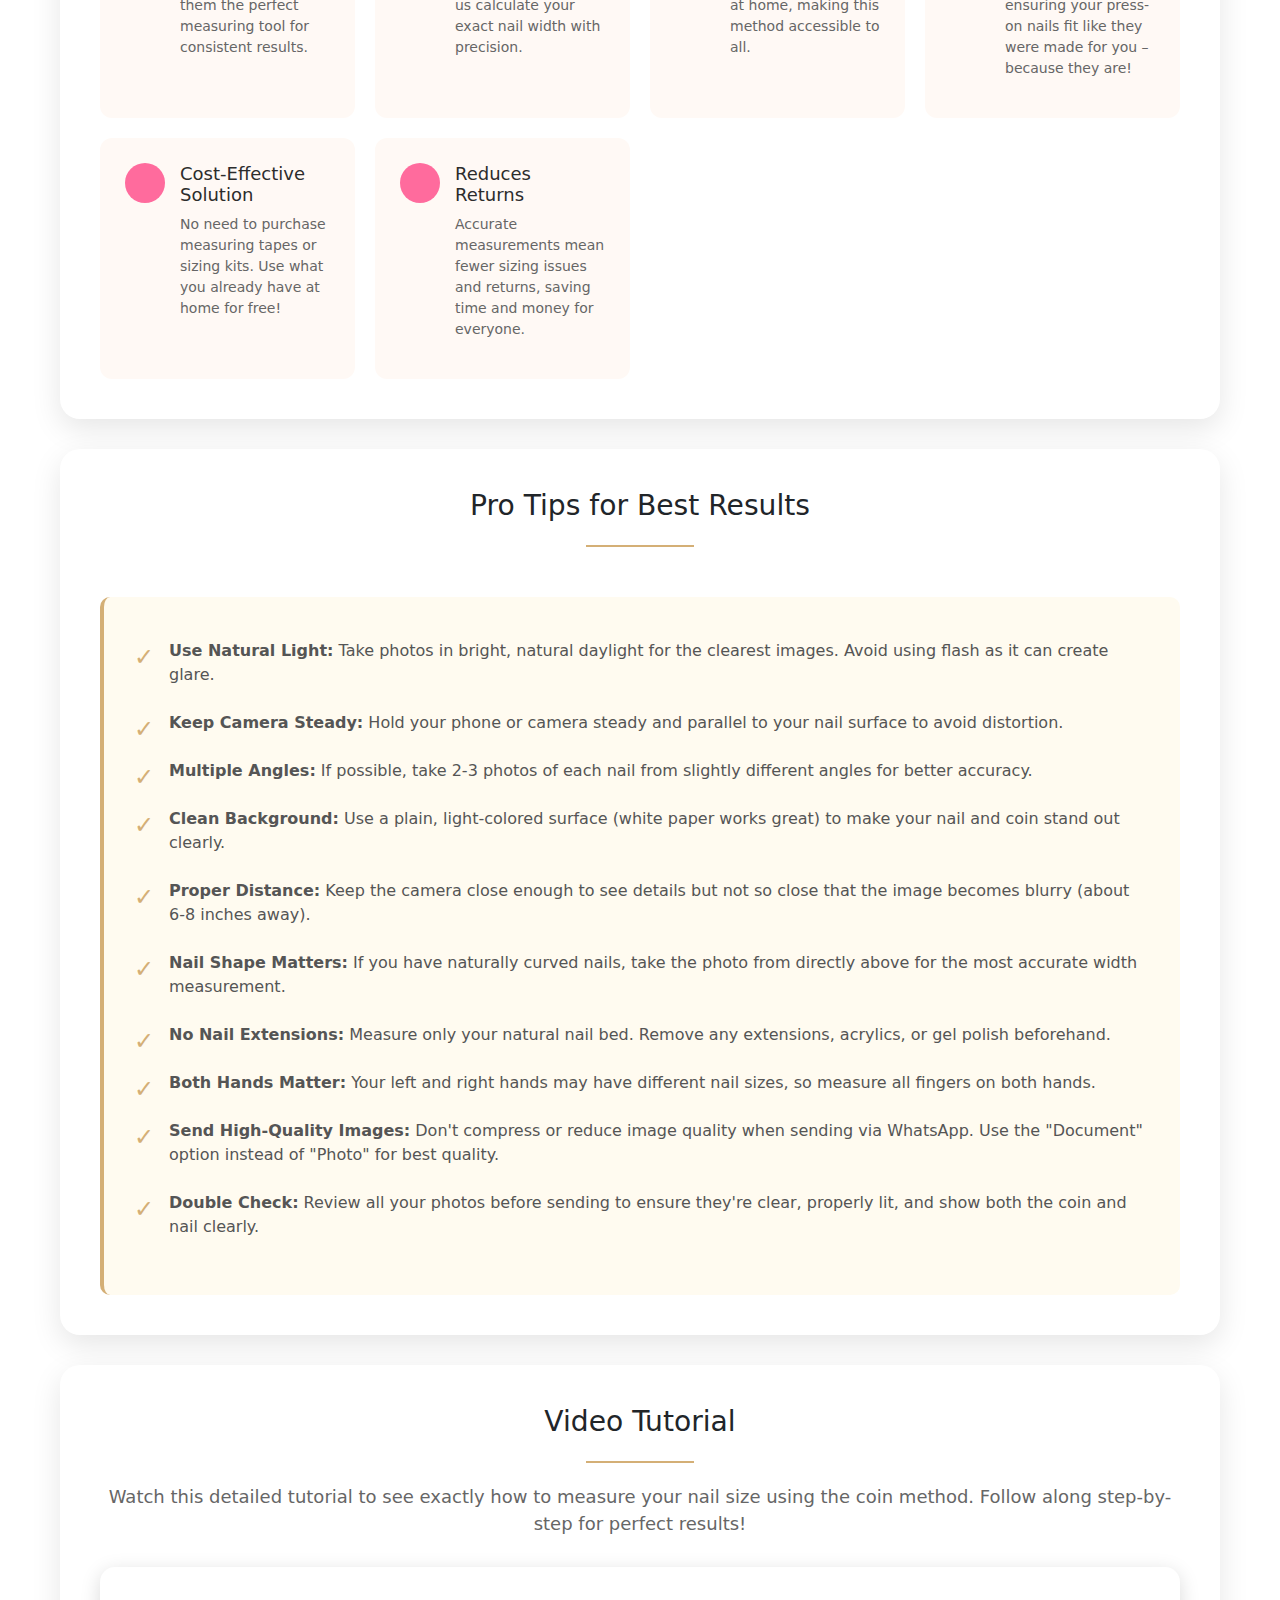
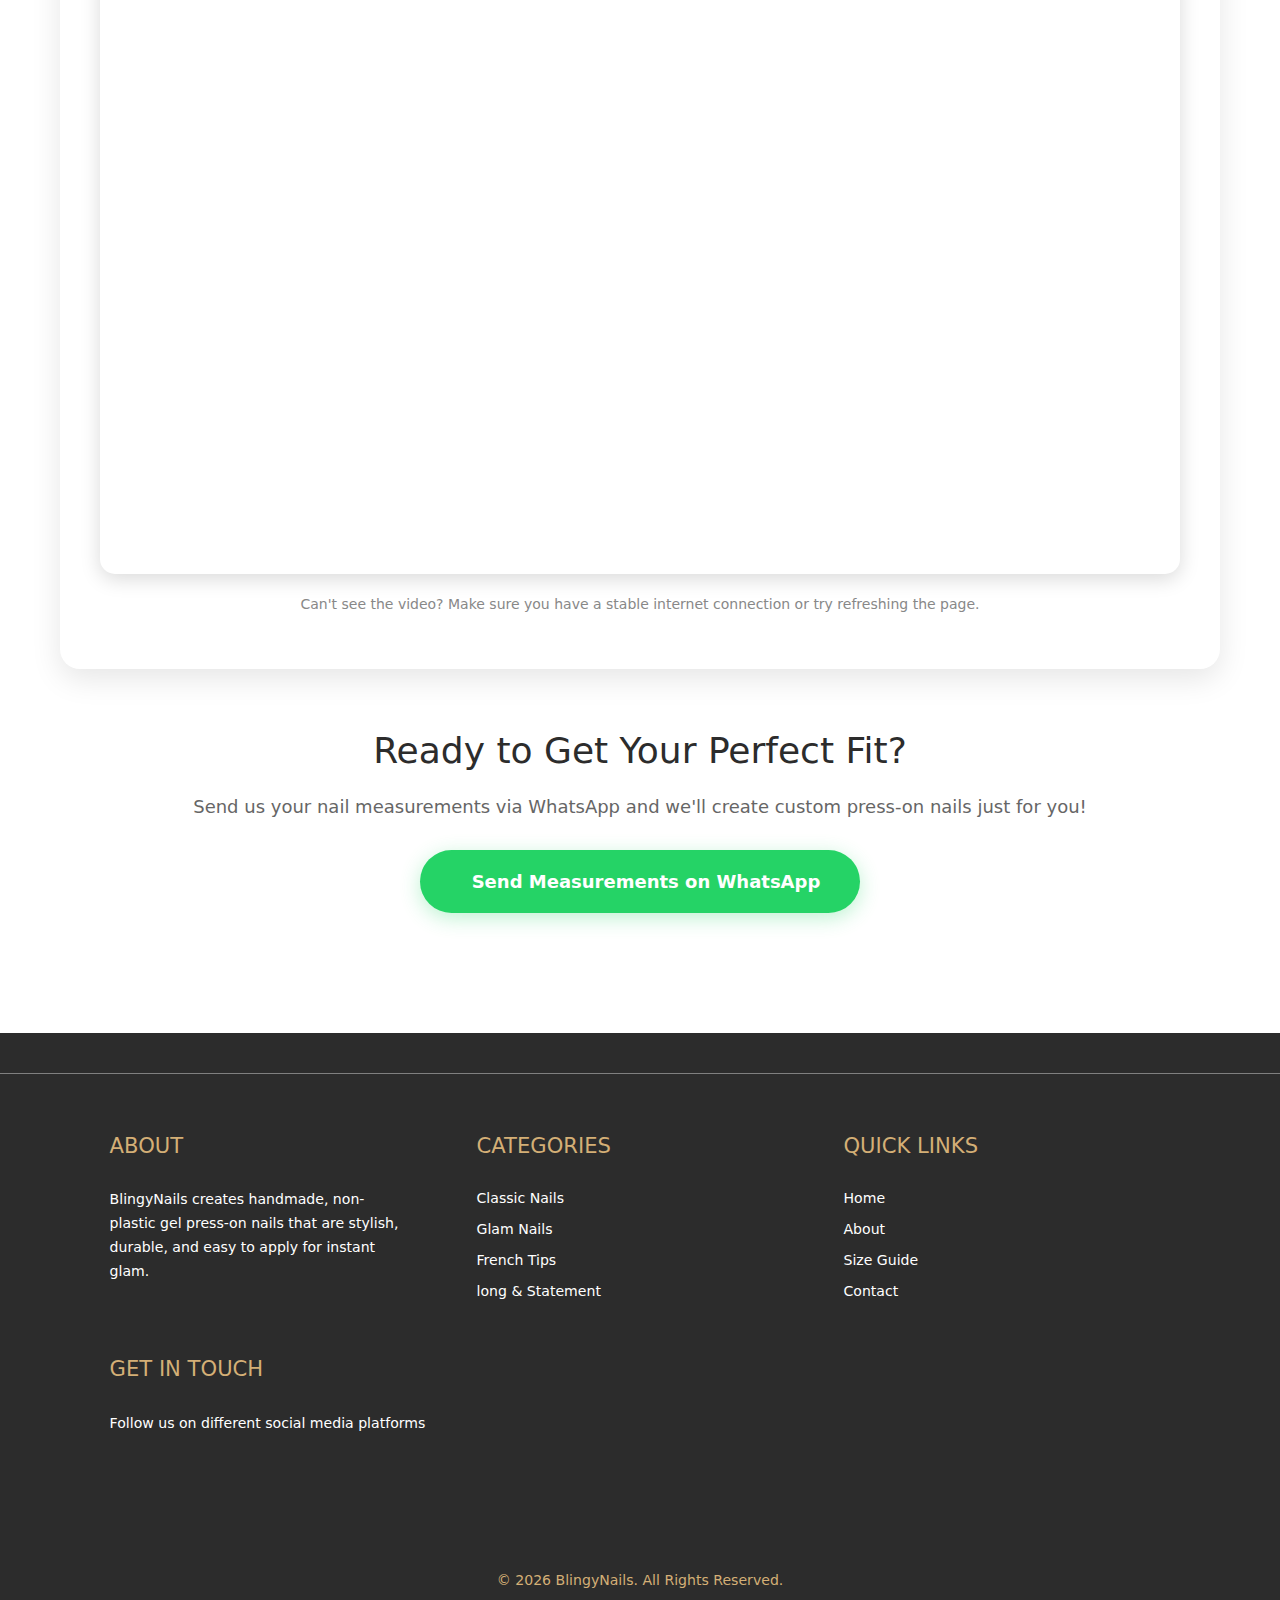
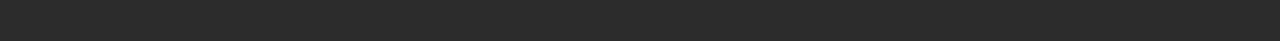
<file: size_guide.html>
<!doctype html>
<html lang="en">

<head>
  <meta charset="utf-8">
  <meta name="viewport" content="width=device-width, initial-scale=1">
  <title>Product Page</title>

  <!-- Boostrap file Linkage -->
  <link href="https://cdn.jsdelivr.net/npm/bootstrap@5.3.3/dist/css/bootstrap.min.css" rel="stylesheet"
    integrity="sha384-QWTKZyjpPEjISv5WaRU9OFeRpok6YctnYmDr5pNlyT2bRjXh0JMhjY6hW+ALEwIH" crossorigin="anonymous">

  <!-- Font Awesome -->
  <link rel="stylesheet" href="https://cdnjs.cloudflare.com/ajax/libs/font-awesome/6.5.1/css/all.min.css"
    integrity="sha512-DTOQO9RWCH3ppGqcWaEA1BIZOC6xxalwEsw9c2QQeAIftl+Vegovlnee1c9QX4TctnWMn13TZye+giMm8e2LwA=="
    crossorigin="anonymous" referrerpolicy="no-referrer" />


  <!-- Unicons CSS for Navbar -->
  <link rel="stylesheet" href="https://unicons.iconscout.com/release/v4.0.0/css/line.css" />


  <!-- favicon -->
  <link rel="icon" type="image/x-icon" href="images/logo.png">

  
  <!-- Custom Files -->
  <link rel="stylesheet" href="css/size_guide.css" />
  <link rel="stylesheet" href="css/size_guide_media_queries.css" />


  <!-- Google Font -->
  

</head>
<body>

   <!-- Navbar Code -->

  <nav class="nav">
    <i class="uil uil-bars navOpenBtn"></i>
    <a href="index.html" class="logo"><span>BlingyNails</span></a>
    <ul class="nav-links">
      <i class="uil uil-times navCloseBtn"></i>
      <li><a href="index.html">Home</a></li>
      <li><a href="about.html">About Us</a></li>
      

      <li class="nav-item dropdown">
        <a class="dropdown-toggle" href="#" id="navbarDropdown" role="button" data-bs-toggle="dropdown"
          aria-expanded="false">
          Shop
        </a>
        <ul class="dropdown-menu mt-3" aria-labelledby="navbarDropdown">
          <li>
            <a class="dropdown-item" href="classic_category.html">
              Classic Nails
            </a>
          </li>
          <li>
            <hr class="dropdown-divider">
          </li>
          <li>
            <a class="dropdown-item" href="glam_category.html">
              Glam Nails
            </a>
          </li>
          <li>
            <hr class="dropdown-divider">
          </li>
          <li>
            <a class="dropdown-item" href="french_tip_category.html">
              French Tips
            </a>
          </li>
          <li>
            <hr class="dropdown-divider">
          </li>
          <li>
            <a class="dropdown-item" href="long_statement_category.html">
              long & Statement
            </a>
          </li>
        </ul>
      </li>

      <li><a href="size_guide.html">Size Guide</a></li>
      <li><a href="contact.html">Contact Us</a></li>
    </ul>


    <div class="nav-user-section text-white fw-bolder">
      Welcome to Press-On
    </div>
  </div>
  </nav>






<!-- Hero Section -->
  <div class="hero-section">
    <h1><i class="fas fa-ruler"></i> Perfect Fit Guaranteed!</h1>
    <p>Learn how to measure your nail size accurately using the Pakistani Coin Method</p>
  </div>

  <!-- Main Content -->
  <div class="content-container">

    <!-- Size Guide Section -->
    <div class="guide-card">
      
      <div class="cardHeadings">
        <h2>
          Size Guide – Coin Method
        </h2>
        <div class="border-after-h2"></div>
      </div>

      <p style="font-size: 18px; color: #666; line-height: 1.8; margin-bottom: 30px;">
        Getting the perfect fit for your press-on nails is crucial for comfort and longevity. Our proven Coin Method uses
        Pakistani coins as a standard reference to ensure your custom nails fit perfectly. Follow these simple steps to
        measure your nail size accurately at home!
      </p>

      <div class="steps-container">
        <div class="step-card">
          <div class="step-number">1</div>
          <h3>Prepare Your Nails</h3>
          <p>Clean your nails thoroughly and remove any nail polish, gel, or acrylic. Make sure your nails are completely
            dry and natural.</p>
        </div>

        <div class="step-card">
          <div class="step-number">2</div>
          <h3>Position the Coin</h3>
          <p>Place a Pakistani coin (Rs. 5 or Rs. 10) flat next to your natural nail. Ensure both the coin and nail are on
            the same level surface.</p>
        </div>

        <div class="step-card">
          <div class="step-number">3</div>
          <h3>Take Clear Photos</h3>
          <p>Take a clear, well-lit photo from directly above. Make sure the entire nail and coin are visible in the frame
            without any shadows.</p>
        </div>

        <div class="step-card">
          <div class="step-number">4</div>
          <h3>Measure All Nails</h3>
          <p>Repeat this process for all 10 fingers (both hands, thumb to pinky). Each nail may have a different width, so
            measure them all!</p>
        </div>

        <div class="step-card">
          <div class="step-number">5</div>
          <h3>Label Your Photos</h3>
          <p>Label each photo clearly (Left Thumb, Right Index, etc.) to avoid confusion during the ordering process.</p>
        </div>

        <div class="step-card">
          <div class="step-number">6</div>
          <h3>Send to Us</h3>
          <p>Send all labeled photos to us via WhatsApp. We'll create your perfect custom-sized press-on nails!</p>
        </div>
      </div>
    </div>

    <!-- Why Coin Method Works -->
    <div class="guide-card">

      <div class="cardHeadings">
        <h2>
          Why the Coin Method Works
        </h2>
        <div class="border-after-h2"></div>
      </div>

      <div class="benefits-grid">
        <div class="benefit-item">
          <div class="benefit-icon">
            <i class="fas fa-coins"></i>
          </div>
          <div>
            <h4>Standard Size Reference</h4>
            <p>Pakistani coins have a uniform size across the country, making them the perfect measuring tool for consistent
              results.</p>
          </div>
        </div>

        <div class="benefit-item">
          <div class="benefit-icon">
            <i class="fas fa-ruler-horizontal"></i>
          </div>
          <div>
            <h4>Accurate Width Comparison</h4>
            <p>The coin provides a reliable scale reference that helps us calculate your exact nail width with precision.
            </p>
          </div>
        </div>

        <div class="benefit-item">
          <div class="benefit-icon">
            <i class="fas fa-home"></i>
          </div>
          <div>
            <h4>Easy & Convenient</h4>
            <p>No need for special tools or equipment. Everyone has coins at home, making this method accessible to all.
            </p>
          </div>
        </div>

        <div class="benefit-item">
          <div class="benefit-icon">
            <i class="fas fa-thumbs-up"></i>
          </div>
          <div>
            <h4>Perfect Fit Guarantee</h4>
            <p>This method dramatically reduces sizing errors, ensuring your press-on nails fit like they were made for you
              – because they are!</p>
          </div>
        </div>

        <div class="benefit-item">
          <div class="benefit-icon">
            <i class="fas fa-dollar-sign"></i>
          </div>
          <div>
            <h4>Cost-Effective Solution</h4>
            <p>No need to purchase measuring tapes or sizing kits. Use what you already have at home for free!</p>
          </div>
        </div>

        <div class="benefit-item">
          <div class="benefit-icon">
            <i class="fas fa-redo"></i>
          </div>
          <div>
            <h4>Reduces Returns</h4>
            <p>Accurate measurements mean fewer sizing issues and returns, saving time and money for everyone.</p>
          </div>
        </div>
      </div>
    </div>

    <!-- Important Tips -->
    <div class="guide-card">

      <div class="cardHeadings">
        <h2>
          Pro Tips for Best Results
        </h2>
        <div class="border-after-h2"></div>
      </div>
      
      <div class="tips-list">
        <ul>
          <li><strong>Use Natural Light:</strong> Take photos in bright, natural daylight for the clearest images. Avoid
            using flash as it can create glare.</li>
          <li><strong>Keep Camera Steady:</strong> Hold your phone or camera steady and parallel to your nail surface to
            avoid distortion.</li>
          <li><strong>Multiple Angles:</strong> If possible, take 2-3 photos of each nail from slightly different angles
            for better accuracy.</li>
          <li><strong>Clean Background:</strong> Use a plain, light-colored surface (white paper works great) to make your
            nail and coin stand out clearly.</li>
          <li><strong>Proper Distance:</strong> Keep the camera close enough to see details but not so close that the image
            becomes blurry (about 6-8 inches away).</li>
          <li><strong>Nail Shape Matters:</strong> If you have naturally curved nails, take the photo from directly above
            for the most accurate width measurement.</li>
          <li><strong>No Nail Extensions:</strong> Measure only your natural nail bed. Remove any extensions, acrylics, or
            gel polish beforehand.</li>
          <li><strong>Both Hands Matter:</strong> Your left and right hands may have different nail sizes, so measure all
            fingers on both hands.</li>
          <li><strong>Send High-Quality Images:</strong> Don't compress or reduce image quality when sending via WhatsApp.
            Use the "Document" option instead of "Photo" for best quality.</li>
          <li><strong>Double Check:</strong> Review all your photos before sending to ensure they're clear, properly lit,
            and show both the coin and nail clearly.</li>
        </ul>
      </div>
    </div>

    <!-- Video Tutorial -->
    <div class="video-section">
      
      <div class="cardHeadings">
        <h2>
          Video Tutorial
        </h2>
        <div class="border-after-h2"></div>
      </div>

      <p style="font-size: 18px; color: #666; margin-bottom: 20px;">
        Watch this detailed tutorial to see exactly how to measure your nail size using the coin method. Follow along
        step-by-step for perfect results!
      </p>
      <div class="video-wrapper">
        <!-- Replace VIDEO_ID with your actual YouTube video ID -->
        <iframe 
          src="https://www.youtube.com/embed/-NbEmSWcXAU" 
          title="How to Measure Nail Size Using Coin Method" 
          allow="accelerometer; autoplay; clipboard-write; encrypted-media; gyroscope; picture-in-picture" 
          allowfullscreen>
        </iframe>
      </div>
      <p style="margin-top: 20px; color: #888; font-size: 14px;">
        <i class="fas fa-info-circle"></i> Can't see the video? Make sure you have a stable internet connection or try
        refreshing the page.
      </p>
    </div>

    <!-- Call to Action -->
    <div class="cta-section">
      <h2 style="font-size: 36px; color: var(--main-color); margin-bottom: 20px;">Ready to Get Your Perfect Fit?</h2>
      <p style="font-size: 18px; color: #666; margin-bottom: 30px;">
        Send us your nail measurements via WhatsApp and we'll create custom press-on nails just for you!
      </p>
      <a href="https://wa.me/923188721787?text=Hi! I want to send my nail measurements using the coin method." target="_blank" class="whatsapp-btn">
        <i class="fab fa-whatsapp"></i> Send Measurements on WhatsApp
      </a>
    </div>

  </div>





  <!-- Footer -->

  <footer class="footer">
    <div class="footer-container">
      <div class="footer-section about">
        <h4>ABOUT</h4>
        <p>
        BlingyNails creates handmade, non-plastic gel press-on nails that are stylish, durable, and easy to apply for instant glam.
        </p>
      </div>
      <div class="footer-section categories">
        <h4>CATEGORIES</h4>
        <ul>
          <li><a href="classic_category.html">Classic Nails</a></li>
          <li><a href="glam_category.html">Glam Nails</a></li>
          <li><a href="french_tip_category.html">French Tips</a></li>
          <li><a href="long_statement_category.html">long & Statement</a></li>
        </ul>
      </div>
      <div class="footer-section quick-links">
        <h4>QUICK LINKS</h4>
        <ul>
          <li><a href="index.html">Home</a></li>
          <li><a href="about.html">About</a></li>
          <li><a href="size_guide.html">Size Guide</a></li>
          <li><a href="contact.html">Contact</a></li>
        </ul>
      </div>
      <div class="footer-section get-in-touch">
        <h4>GET IN TOUCH</h4>
        <p>Follow us on different social media platforms</p>
        <div class="social-icons">
          <a href="#"><i class="fab fa-facebook"></i></a>
          <a href="https://www.instagram.com/slay_by_nailit"><i class="fab fa-instagram"></i></a>
          <a href="https://wa.me/923188721787" target="_blank"><i class="fab fa-whatsapp"></i></a>
        </div>
      </div>
    </div>
    <div class="copyright">
      <h6>© 2026 BlingyNails. All Rights Reserved.</h6>
    </div>
  </footer>


  


    <script src="https://cdn.jsdelivr.net/npm/bootstrap@5.3.3/dist/js/bootstrap.bundle.min.js"
      integrity="sha384-YvpcrYf0tY3lHB60NNkmXc5s9fDVZLESaAA55NDzOxhy9GkcIdslK1eN7N6jIeHz"
      crossorigin="anonymous"></script>
    <script src="js/index.js"></script>
</body>

</html>
</file>
<file: css/about.css>
* {
    padding: 0;
    margin: 0;
    box-sizing: border-box;
}


html {
    font-size: 88%;
}




/* Variables */


:root{
    --main-color: #2C2C2C;
    --main-heading: #F8B4C1;
    --sub-heading: #FF6B9D;
    --white-font-color: #fff;
    --gray-font-color: #808080;
    --border-top-color: #D4AF76;
    --border-color-all: #D4AF76;
    --button-color: #FF6B9D;
    --button-hover-background-color: #D4AF76;
    --button-hover-font-color: #fff;
    --black-font-color: #000;
    --button-font-color: #fff;
    --button-border-color: #F8B4C1;
    --wheat-color: #D4AF76;
    --cream-color: #FFF9F5;
}



/* Navbar Code */


.nav {
    /* position: fixed; */
    position: absolute;
    top: 0;
    left: 0;
    width: 100%;
    padding: 20px 200px;
    background: var(--main-color);
}

.nav,
.nav .nav-links {
    display: flex;
    align-items: center;
}

.nav {
    justify-content: space-between;
}

.nav a:hover{
    color: var(--wheat-color);
}
a {
    color: var(--cream-color);
    font-weight: bold;
    text-decoration: none;
}

.nav .logo {
    font-size: 28px;
    font-weight: bold;
    font-weight: 500;
}

.nav .nav-links {
    column-gap: 40px;
    margin-bottom: 0;
    list-style: none;
}

.nav .nav-links a {
    transition: all 0.2s linear;
}


.dropdown-menu {
    background-color: var(--main-color);
}


.dropdown-item {
    color: var(--white-font-color);
    background-color: var(--main-color);
}


.dropdown-item:hover {
    background-color: var(--main-color);
    color: var(--main-heading);
}


.nav .login button {
    border-radius:10px;
    color: var(--main-color);
    background-color: var(--cream-color);
}


.nav .login button:hover {
    color: var(--cream-color);
    background-color: var(--wheat-color);
}




.nav .navOpenBtn,
.nav .navCloseBtn {
    display: none;
}





/* Who we Are? */


.pic{
    background: linear-gradient(rgba(44, 44, 44, 0), rgba(44, 44, 44, 0)), 
    url('../images/about_us_banner.png');
    background-attachment: fixed;
}

.pic h1{
    display: flex;
    justify-content: center;
    align-items: center;
    height: 50vh;
    width: 100%;
    color: var(--white-font-color);
    font-size: 50px;
    word-spacing: 4px;
}




/* Our Misison */



.cardHeadings {
    margin-top: 5%;
    display: flex;
    justify-content: center;
    align-items: center;
    flex-direction: column;
}


.cardHeadings h2,
h5 {
    text-align: center;
}


.bordercards {
    width: 10%;
    border-top: 2px solid var(--border-top-color);
    margin: 20px 0;
}


.bordercards-white{
    border-top: 2px solid var(--white-font-color);
}


.mission{
    display: flex;
    padding-top: 4%;
    padding-bottom: 3%;
    width: 100%;
    justify-content: space-around;
    align-items: center;
  
}

.miss2 img{
    width: 37vw;
    height: auto;
    object-fit: contain;
    transition: all .4s;
}

.miss2 img:hover{
    border-radius: 40px;
    filter: brightness(70%);
}

.miss2{
    width: 40%;
}


.miss1 p{
    width: 40vw;
    padding-top: 3%;
    text-align: justify;
}




/* How Site is Work */


.site-work{
    display: flex;
    justify-content: space-around;
    align-items: center;
    flex-wrap: wrap;
    margin-top: 5%;
    padding-left: 5%;
    padding-right: 5%;
}


.site-work img {
    transition: filter 0.3s ease, background-color 0.3s ease, box-shadow 0.3s ease;
}


.site-work i{
    color: var(--main-color);
}


.image-adjust{
    height: 70px;
    width: 70px;
}


.site-work img:hover { 
    filter: brightness(50%);
}

.site-work i:hover{
    filter: brightness(50%)
}




/* How Model Train */


.hero {
    background-color: var(--main-color); 
    height: 350px;
    position: relative;
    text-align: center;
    color: var(--white-font-color);
    display: flex;
    align-items: center;
    justify-content: center;
    flex-direction: column;
    margin-top: 7%;
}


.hero h1 {
    font-size: 2.5rem;
    margin-bottom: 10px;
}

.hero p {
    font-size: 1.2rem;
    max-width: 600px;
    margin: 0 auto;
    margin-bottom: 2%;
}


.cards-wrapper {
    margin-top: -120px;
    padding: 40px 20px;
    position: relative;
}


.cards-section {
    display: flex;
    flex-wrap: wrap;
    justify-content: center;
    gap: 20px;
    max-width: 1200px;
    margin: 0 auto;
    overflow-x: auto;
}


.card {
    background-color: var(--white-font-color);
    width: 210px;
    min-width: 210px;
    min-height: 230px;
    border-radius: 8px;
    box-shadow: 2px 2px 8px rgba(0, 0, 0, 0.2);
    text-align: center;
    padding: 20px;
    flex-shrink: 0;
    transition: transform 0.2s ease;
}

.card:hover {
    transform: translateY(-5px);
}


.card img {
    width: 50%;
    height: auto;
    border-radius: 6px;
    margin-bottom: 15px;
    display: block;
    margin: 0 auto;
    color: var(--main-color);
}


.card h3 {
    font-size: 1.2rem;
    margin-bottom: 10px;
    color: var(--button-hover-background-color);
}


.card p {
    font-size: 0.95rem;
    color: var(--gray-font-color);
    line-height: 1.4;
}



/* Our Featured Products */


.products-section{
    display: flex;
    justify-content: center;
    align-items: flex-start;
    flex-direction: row;
    background-color: rgb(251, 249, 249);
    margin-top: 5%;
    padding-left: 2%;
    padding-right: 2%;
    width: 99vw;
}


.vertical-product-section{
    padding: 50px 0px;
    height: 100%;
}



.product-vertical-card{
    position: relative;
    cursor: pointer;
    height: 100%;
    color: var(--white-font-color);
    border-radius: 8px;
    box-shadow: 0 4px 15px rgba(0,0,0,0.1);
    transition: all .4s ease;
    overflow: hidden;
}


.product-vertical-card:hover > .card-1-img{
    filter: brightness(50%);
    transform: scale(1.10);
}


.product-vertical-card:hover > .horizontal-product-social-contacts{
    opacity: 1;
    transform: translateY(0);
}

.product-vertical-card:hover > .product-desc{
    z-index: 2;
    bottom: 70px;
    opacity: 1;
    transform: translateY(0);
}


.product-vertical-card:hover > .card-1-img{   
  filter: brightness(50%);
}


.product-vertical-card:hover > .product-desc{
    z-index: 1;
    bottom: 10%;
    transition: all .4s;
    color: var(--white-font-color);
}


.product-vertical-card:hover > .product-head > h5,.product-vertical-card:hover > .product-head > p  {
    color: var(--white-font-color);
}


.card-1-img{
    box-shadow: inset 10px 10px 30px var(--gray-font-color);
    filter: brightness(90%);
    transition: all .4s;
    border-radius: 8px;
    height: 485px;
    object-fit: cover;
}


.product-head{
    position: absolute;
    top: 15px;
    left: 15px;
}



.product-head h5{
    display: block;
    margin-bottom: 4px;
    font-size: 1.3rem;
    font-weight: 700;
    color: var(--white-font-color);
    text-shadow: 0 2px 6px rgba(0,0,0,0.6);
    text-align: left;
}


/* Price Info */

.product-price-info {
    display: flex;
    align-items: center;
    gap: 8px;
    margin-bottom: 4px;
}

.product-price {
    font-size: 1.5rem;
    font-weight: 600;
    color: var(--white-font-color);
    text-shadow: 0 2px 6px rgba(0,0,0,0.6);
}

.product-price-del {
    font-size: 1rem;
    color: rgba(255, 255, 255, 0.7);
    text-decoration: line-through;
    text-shadow: 0 1px 4px rgba(0,0,0,0.5);
}

/* Product Tags */
.product-tags {
    display: flex;
    gap: 6px;
    flex-wrap: wrap;
}

.product-tag {
    background: rgba(255, 255, 255, 0.95);
    color: var(--main-color);
    padding: 5px 12px;
    border-radius: 15px;
    font-size: 0.72rem;
    font-weight: 600;
    box-shadow: 0 2px 6px rgba(0,0,0,0.15);
}

/* Shop Now Button */
.btn-shop-now {
    display: inline-block;
    background: var(--button-color);
    color: var(--button-font-color);
    padding: 10px 28px;
    border-radius: 25px;
    font-weight: 700;
    font-size: 0.9rem;
    text-transform: uppercase;
    letter-spacing: 0.8px;
    text-decoration: none;
    box-shadow: 0 4px 12px rgba(255, 107, 157, 0.4);
    transition: all .4s ease;
}


.product-desc{
    position: absolute;
    bottom: 0%;
    left: 0;
    padding: 20px;
    z-index: -1;
    padding-bottom: 30px;
    z-index: -1;
    font-size: 0.9rem;
    line-height: 1.6;
    color: var(--white-font-color);
    opacity: 0;
    transform: translateY(30px);
    transition: all .5s ease;
    text-align: left;
}


.product-head-divider{
    height: 2px;
    width: 20%;
   background-color:  var(--border-top-color);
   margin: 10px 0px;

}



/* horizontal card */
.horizontal-product-section{
    display: flex;
    justify-content: space-evenly;
    align-items: flex-start;
    flex-direction: row;
    padding: 50px 0px;
    flex-wrap: wrap;
}


.product-horizontal-card{ 
    position: relative;
    margin: 10px 0;
    overflow: hidden;
    border-radius: 8px;
}


.horizontal-product-2{
    width: 360px;
    height: 100%;
    object-fit: cover;
    border-radius: 8px;
    transition: all .5s ease;
}

.product-horizontal-card:hover > .horizontal-product-2{
    filter: brightness(50%);
    transform: scale(1.10);
}


.product-horizontal-card:hover > .horizontal-product-desc{
    bottom: 60px;
    z-index: 2;
    opacity: 1;
    transform: translateY(0);
}


.product-horizontal-card:hover > .horizontal-product-desc{
    bottom: 15%;
    left: 0;
    z-index: 1;
    transition: all .4s;
    color: var(--white-font-color);
    transition: all .4s;
}


.product-horizontal-card:hover > .product-horizontal-head{
    color: var(--white-font-color);
    transition: all .4s;
}


.product-horizontal-card:hover > .horizontal-product-social-contacts{
    opacity: 1;
    transform: translateX(-50%) translateY(0);
}


.product-horizontal-head{
    position: absolute;
    top: 15px;
    left: 15px;
    color: var(--white-font-color);
}


.product-horizontal-head h5{
    display: block;
    margin-bottom: 4px;
    font-size: 1.3rem;
    font-weight: 700;
    color: var(--white-font-color);
    text-shadow: 0 2px 6px rgba(0,0,0,0.6);
    text-align: left;
}


.product-horizontal-head h3{
    margin-bottom: 0;
}



.horizontal-product-social-contacts{
    position: absolute;
    bottom: 20px;
    left: 35%;
    transform: translateX(-50%) translateY(30px);
    z-index: 3;
    opacity: 0;
    transition: all .5s ease;
}


.horizontal-product-desc{
    position: absolute;
    z-index: -1;
    bottom: 0%;
    left: 10px;
    padding: 10px;
    left: 0;
    right: 0;
    padding: 15px;
    padding-bottom: 30px;
    font-size: 0.88rem;
    line-height: 1.5;
    color: var(--white-font-color);
    opacity: 0;
    transform: translateY(30px);
    transition: all .5s ease;
    text-align: left;
}


.card-product-1{
    height: 350px;
}


.card-product-3{
    height: 234px;
    margin: 20px 0px;
}


.card-product-4{
    height: 350px;
    margin-top: -100px;
}





/* Footer */


.footer {
    background-color: var(--main-color);
    color: var(--white-font-color);
    padding: 40px 0;
}


/* Separation line on top */
.footer::before {
    content: "";
    display: block;
    width: 100%;
    height: 0.08px;
    background-color: var(--gray-font-color);
    margin-bottom: 40px;
}


.footer-container {
    display: flex;
    justify-content: space-around;
    flex-wrap: wrap;
    margin-left: 7%;
    margin-right: 7%;
}



.about p {
    width: 90%;
}


.footer-section {
    flex: 1;
    margin: 20px;
    min-width: 250px;
}

.footer-section h4 {
    color: var(--wheat-color);
    margin-bottom: 15px;
    padding-bottom: 15px;
}

.footer-section p {
    /* font-size: 15px; */
    line-height: 1.7;
}

.footer-section ul {
    list-style: none;
    padding: 0;
}

.footer-section ul li {
    margin-bottom: 10px;
}

.footer-section ul li a {
    text-decoration: none;
    color: var(--white-font-color);
    transition: color 0.3s;
    font-weight: 500;
}

.footer-section ul li a:hover {
    color: var(--wheat-color);
}



.social-icons {
    padding-top: 3%;
}


.social-icons a {
    color: var(--white-font-color);
    font-size: 20px;
    margin-right: 10px;
    transition: color 0.3s;
}

.social-icons a:hover {
    color: var(--sub-heading);
}



.copyright {
    background-color: var(--main-color);
    color: var(--wheat-color);
    text-align: center;
    padding: 5px;
    padding-top: 40px;
    padding-bottom: 5px;
    font-size: 13px;
}
</file>
<file: css/about_media_queries.css>
@media only screen and (max-width: 368px) {

    .nav .navOpenBtn,
    .nav .navCloseBtn {
        display: block;
    }

    .nav {
        padding: 15px 20px;
    }

    .nav .nav-links {
        position: fixed;
        top: 0;
        left: -100%;
        height: 100%;
        max-width: 280px;
        width: 100%;
        padding-top: 100px;
        row-gap: 30px;
        flex-direction: column;
        background-color: #2C2C2C;
        box-shadow: 0 2px 10px rgba(0, 0, 0, 0.1);
        transition: all 0.4s ease;
        z-index: 100;
    }


    .nav.openNav .nav-links {
        left: 0;
    }

    .nav .navOpenBtn {
        color: #fff;
        font-size: 20px;
        cursor: pointer;
    }

    .nav .navCloseBtn {
        position: absolute;
        top: 20px;
        right: 20px;
        color: #fff;
        font-size: 20px;
        cursor: pointer;
    }


    /* Who We Are?? */

    .pic h1{
        height: 10vh;
    }


    /* Our Mission */


    .cardHeadings {
        padding: 5%;
    }

    .bordercards {
        width: 10%;
        border-top: 2px solid #D4AF76;
        margin: 20px 0;
    }


    .mission {
        display: block;
        width: 100%;
    }

    .miss2 img {
        height: auto;
        width: 90vw;
        object-fit: contain;
    }

    .miss2 {
        width: 100%;
        text-align: center;
    }

    .miss1 p {
        width: 100%;
        padding: 20px 20px;
        text-align: justify;
    }




}







@media only screen and (min-width: 368px) and (max-width: 768px) {

    .nav .navOpenBtn,
    .nav .navCloseBtn {
        display: block;
    }

    .nav {
        padding: 15px 20px;
    }

    .nav .nav-links {
        position: fixed;
        top: 0;
        left: -100%;
        height: 100%;
        max-width: 280px;
        width: 100%;
        padding-top: 100px;
        row-gap: 30px;
        flex-direction: column;
        background-color: #2C2C2C;
        box-shadow: 0 2px 10px rgba(0, 0, 0, 0.1);
        transition: all 0.4s ease;
        z-index: 100;
    }


    .nav.openNav .nav-links {
        left: 0;
    }

    .nav .navOpenBtn {
        color: #fff;
        font-size: 20px;
        cursor: pointer;
    }

    .nav .navCloseBtn {
        position: absolute;
        top: 20px;
        right: 20px;
        color: #fff;
        font-size: 20px;
        cursor: pointer;
    }



    /* Our Mission */



    .cardHeadings {
        padding: 5%;
    }

    .bordercards {
        width: 10%;
        border-top: 2px solid #D4AF76;
        margin: 20px 0;
    }


    .mission {
        display: block;
        width: 100%;
    }

    .miss2 img {
        height: auto;
        width: 80vw;
        object-fit: contain;
    }

    .miss2 {
        width: 100%;
        text-align: center;
    }

    .miss1 p {
        width: 100%;
        padding: 20px 30px;
        text-align: justify;
    }

}





@media only screen and (min-width: 768px) and (max-width: 910px) {

    .nav .navOpenBtn,
    .nav .navCloseBtn {
        display: block;
    }

    .nav {
        padding: 15px 20px;
    }

    .nav .nav-links {
        position: fixed;
        top: 0;
        left: -100%;
        height: 100%;
        max-width: 280px;
        width: 100%;
        padding-top: 100px;
        row-gap: 30px;
        flex-direction: column;
        background-color: #2C2C2C;
        box-shadow: 0 2px 10px rgba(0, 0, 0, 0.1);
        transition: all 0.4s ease;
        z-index: 100;
    }


    .nav.openNav .nav-links {
        left: 0;
    }

    .nav .navOpenBtn {
        color: #fff;
        font-size: 20px;
        cursor: pointer;
    }

    .nav .navCloseBtn {
        position: absolute;
        top: 20px;
        right: 20px;
        color: #fff;
        font-size: 20px;
        cursor: pointer;
    }



    /* Our Mission */


    .bordercards {
        width: 10%;
        border-top: 2px solid #D4AF76;
        margin: 20px 0;
    }



    .cardImage {
        height: 35vh;
        width: 100vw;

    }

    .mission {
        display: block;
        width: 100%;
    }

    .miss2 img {
        height: auto;
        width: 73vw;
        object-fit: contain;
    }

    .miss2 {
        width: 100%;
        text-align: center;
    }

    .miss1 p {
        width: 100%;
        padding: 20px 30px;
        text-align: justify;
    }


}




@media only screen and (min-width: 910px) and (max-width: 1050px) {
    .nav {
        padding: 15px 50px;
    }



    /* Our Mission */


    .bordercards {
        width: 10%;
        border-top: 2px solid #D4AF76;
        margin: 20px 0;
    }

    .mission {
        width: 100%;
        display: flex;
        justify-content: space-evenly;
    }

    .miss2 img {
        width: 40vw;
        object-fit: contain;
    }


    .miss1 p {
        padding-left: 0%;
    }

}




@media only screen and (min-width: 1050px) and (max-width: 1200px) {
    .nav {
        padding: 15px 100px;
    }
}







/* Dedicated for Our Featured Products Gallery */


@media screen and (max-width: 1278px) {
    .product-horizontal-card {
        width: 300px;
    }
}

@media screen and (max-width: 1038px) {

    .horizontal-product-2 {
        width: 100%;
    }
}

@media screen and (max-width: 1042px) {
    .product-horizontal-card {

        width: 100%;

    }

    .card-product-4 {
        margin-top: 0px;
    }
}

@media screen and (max-width: 1061px) {
    .products-section {

        justify-content: space-evenly;
    }
}
</file>
<file: css/contact.css>
* {
    padding: 0;
    margin: 0;
    box-sizing: border-box;
}


html {
    font-size: 88%;
}


/* Variables */


:root{
    --main-color: #2C2C2C;
    --main-heading: #F8B4C1;
    --sub-heading: #FF6B9D;
    --white-font-color: #fff;
    --gray-font-color: #808080;
    --border-top-color: #D4AF76;
    --border-color-all: #D4AF76;
    --button-color: #FF6B9D;
    --button-hover-background-color: #D4AF76;
    --button-hover-font-color: #fff;
    --black-font-color: #000;
    --button-font-color: #fff;
    --button-border-color: #F8B4C1;
    --wheat-color: #D4AF76;
    --cream-color: #FFF9F5;
    --accordian-hover-color: #D4AF76;
}



/* Navbar Code */


.nav {
    /* position: fixed; */
    position: absolute;
    top: 0;
    left: 0;
    width: 100%;
    padding: 20px 200px;
    background: var(--main-color);
}

.nav,
.nav .nav-links {
    display: flex;
    align-items: center;
}

.nav {
    justify-content: space-between;
}

.nav a:hover{
    color: var(--wheat-color);
}
a {
    color: var(--cream-color);
    font-weight: bold;
    text-decoration: none;
}

.nav .logo {
    font-size: 28px;
    font-weight: bold;
    font-weight: 500;
}

.nav .nav-links {
    column-gap: 40px;
    margin-bottom: 0;
    list-style: none;
}

.nav .nav-links a {
    transition: all 0.2s linear;
}


.dropdown-menu {
    background-color: var(--main-color);
}


.dropdown-item {
    color: var(--white-font-color);
    background-color: var(--main-color);
}


.dropdown-item:hover {
    background-color: var(--main-color);
    color: var(--main-heading);
}


.nav .login button {
    border-radius:10px;
    color: var(--main-color);
    background-color: var(--cream-color);
}


.nav .login button:hover {
    color: var(--cream-color);
    background-color: var(--wheat-color);
}




.nav .navOpenBtn,
.nav .navCloseBtn {
    display: none;
}





/* Frequently Ask Questions */



.cardHeadings {
    margin-top: 10%;
    display: flex;
    justify-content: center;
    align-items: center;
    flex-direction: column;
}


.cardHeadings h2,
h5 {
    text-align: center;
}


.bordercards {
    width: 10%;
    border-top: 2px solid var(--wheat-color);
    margin: 20px 0;
}



.accordion {
    margin: 5% 12%;
}





/* Styling for the accordion button */

.accordion-button {
    padding: 2%;
    font-weight: 600;
    color: var(--sub-heading);
    background-color: #f8f9fa;
    border: 1px var(--accordian-hover-color);
    transition: all 0.3s ease-in-out; 
}


/* Active (opened) accordion button */
.accordion-button:focus,
.accordion-button:not(.collapsed) {
    background-color: var(--border-top-color);
    color: var(--white-font-color);
}



/* Hover effect */
.accordion-button:hover {
    background-color: var(--accordian-hover-color); 
    color: var(--white-font-color);
}


/* For change the color of caret (^) */
.accordion-button:hover::after {
    color: white; 
    filter: invert(1); 
}

.accordion-button:not(.collapsed)::after {
    filter: invert(1);
}



/* Styling for accordion body */
.accordion-body {
    font-size: 16px;
    line-height: 1.6;
    color: var(--main-color); 
}








/* Contact Section */


.contact-section {
    background: rgba(0,0,0,.7)url('../images/1.jpeg');
    background-position: center;
    background-repeat: no-repeat;
    background-size: cover;
    padding: 70px 30px;
    flex-direction: column; 
    align-items: center; 
    justify-content: space-between; 
    background-attachment: fixed;
    background-blend-mode: darken;
}

.row{
    margin-right: 0;
}

.contact-section .top h2,
.contact-section .top p {
    color: var(--white-font-color);
    text-shadow: 2px 2px 4px var(--gray-font-color);
}

.contact-section .bottom h2,
.contact-section .bottom p {
    color: var(--white-font-color);
    text-shadow: 2px 2px 4px var(--gray-font-color);
}

.top {
    align-self: flex-start;
}

.bottom {
    align-self: flex-end;
    margin-top: 30px;
}

.form-section {
    background-color: var(--white-font-color);
    padding: 30px 20px;
    border-radius: 5px;
    color: var(--main-color);

}


.divider {
    height: 2px;
    background-color: var(--wheat-color);
    border: none;
    width: 30%;
    margin: 3% 0;
  }

#isEmpty{
    padding: 10px 0px;
    font-family: 'Franklin Gothic Medium', 'Arial Narrow', Arial, sans-serif;
    font-size: 19px
  }


.contact-info {
    background-color: var(--white-font-color);
    padding: 35px 25px;
    border-radius: 12px;
    color: var(--main-color);
    box-shadow: 0 8px 20px rgba(0, 0, 0, 0.15);
    max-width: 500px;
    margin: 0 auto;
}

.cardHeadingsContact {
    margin-top: 1%;
    display: flex;
    justify-content: center;
    align-items: center;
    flex-direction: column;
    color: var(--main-color);
}



.bordercards {
    width: 20%;
    border-top: 2px solid var(--border-top-color);
    margin: 10px 0;
}


.bordercards-white{
    border-top: 2px solid var(--white-font-color);
}

.contact-item {
    display: flex;
    align-items: center;
    margin-bottom: 20px;
    padding: 12px;
    border-radius: 8px;
    transition: all 0.3s ease;
    border-left: 3px solid transparent;
}

.contact-item i{
    color: var(--main-color)
}

.contact-item:hover {
    background-color: rgba(0, 0, 0, 0.02);
    border-left-color: var(--border-color-all);
    transform: translateX(5px);
}

.icon-wrapper {
    background: linear-gradient(135deg, var(--wheat-color), rgba(0, 0, 0, 0.1));
    width: 45px;
    height: 45px;
    border-radius: 50%;
    display: flex;
    align-items: center;
    justify-content: center;
    margin-right: 15px;
    flex-shrink: 0;
}

.contact-icon {
    font-size: 22px;
}

.contact-details {
    flex: 1;
}

.contact-details h4 {
    margin: 0 0 4px 0;
    color: var(--main-color);
    font-size: 16px;
    font-weight: 600;
}

.contact-details p {
    margin: 0;
    color: var(--gray-font-color);
    line-height: 1.5;
    font-size: 14px;
    font-weight: bold;
}

.contact-details a {
    color: var(--gray-font-color);
    text-decoration: none;
    transition: color 0.3s ease;
    font-size: 14px;
}

.contact-details a:hover {
    color: var(--main-color);
}

/* .contact-details p:hover {
    color: var(--main-color);
} */



/* Footer */


.footer {
    background-color: var(--main-color);
    color: var(--white-font-color);
    padding: 40px 0;
}


/* Separation line on top */
.footer::before {
    content: "";
    display: block;
    width: 100%;
    height: 0.08px;
    background-color: var(--gray-font-color);
    margin-bottom: 40px;
}


.footer-container {
    display: flex;
    justify-content: space-around;
    flex-wrap: wrap;
    margin-left: 7%;
    margin-right: 7%;
}



.about p {
    width: 90%;
}


.footer-section {
    flex: 1;
    margin: 20px;
    min-width: 250px;
}

.footer-section h4 {
    color: var(--wheat-color);
    margin-bottom: 15px;
    padding-bottom: 15px;
}

.footer-section p {
    /* font-size: 15px; */
    line-height: 1.7;
}

.footer-section ul {
    list-style: none;
    padding: 0;
}

.footer-section ul li {
    margin-bottom: 10px;
}

.footer-section ul li a {
    text-decoration: none;
    color: var(--white-font-color);
    transition: color 0.3s;
    font-weight: 500;
}

.footer-section ul li a:hover {
    color: var(--wheat-color);
}



.social-icons {
    padding-top: 3%;
}


.social-icons a {
    color: var(--white-font-color);
    font-size: 20px;
    margin-right: 10px;
    transition: color 0.3s;
}

.social-icons a:hover {
    color: var(--sub-heading);
}



.copyright {
    background-color: var(--main-color);
    color: var(--wheat-color);
    text-align: center;
    padding: 5px;
    padding-top: 40px;
    padding-bottom: 5px;
    font-size: 13px;
}
</file>
<file: css/contact_media_queries.css>
@media only screen and (max-width: 368px) {

    .nav .navOpenBtn,
    .nav .navCloseBtn {
        display: block;
    }

    .nav {
        padding: 15px 20px;
    }

    .nav .nav-links {
        position: fixed;
        top: 0;
        left: -100%;
        height: 100%;
        max-width: 280px;
        width: 100%;
        padding-top: 100px;
        row-gap: 30px;
        flex-direction: column;
        background-color: #2C2C2C;
        box-shadow: 0 2px 10px rgba(0, 0, 0, 0.1);
        transition: all 0.4s ease;
        z-index: 100;
    }


    .nav.openNav .nav-links {
        left: 0;
    }

    .nav .navOpenBtn {
        color: #fff;
        font-size: 20px;
        cursor: pointer;
    }

    .nav .navCloseBtn {
        position: absolute;
        top: 20px;
        right: 20px;
        color: #fff;
        font-size: 20px;
        cursor: pointer;
    }



    /* Frequently Ask Questions */


    .cardHeadings {
        padding: 5%;
    }

    .bordercards {
        width: 10%;
        border-top: 2px solid #D4AF76;
        margin: 20px 0;
    }

}





@media only screen and (min-width: 368px) and (max-width: 768px) {

    .nav .navOpenBtn,
    .nav .navCloseBtn {
        display: block;
    }

    .nav {
        padding: 15px 20px;
    }

    .nav .nav-links {
        position: fixed;
        top: 0;
        left: -100%;
        height: 100%;
        max-width: 280px;
        width: 100%;
        padding-top: 100px;
        row-gap: 30px;
        flex-direction: column;
        background-color: #2C2C2C;
        box-shadow: 0 2px 10px rgba(0, 0, 0, 0.1);
        transition: all 0.4s ease;
        z-index: 100;
    }


    .nav.openNav .nav-links {
        left: 0;
    }

    .nav .navOpenBtn {
        color: #fff;
        font-size: 20px;
        cursor: pointer;
    }

    .nav .navCloseBtn {
        position: absolute;
        top: 20px;
        right: 20px;
        color: #fff;
        font-size: 20px;
        cursor: pointer;
    }


    /* Frequently Ask Questions */

    .cardHeadings {
        padding: 5%;
    }

    .bordercards {
        width: 10%;
        border-top: 2px solid #D4AF76;
        margin: 20px 0;
    }

}






@media only screen and (min-width: 768px) and (max-width: 910px) {

    .nav .navOpenBtn,
    .nav .navCloseBtn {
        display: block;
    }

    .nav {
        padding: 15px 20px;
    }

    .nav .nav-links {
        position: fixed;
        top: 0;
        left: -100%;
        height: 100%;
        max-width: 280px;
        width: 100%;
        padding-top: 100px;
        row-gap: 30px;
        flex-direction: column;
        background-color: #2C2C2C;
        box-shadow: 0 2px 10px rgba(0, 0, 0, 0.1);
        transition: all 0.4s ease;
        z-index: 100;
    }


    .nav.openNav .nav-links {
        left: 0;
    }

    .nav .navOpenBtn {
        color: #fff;
        font-size: 20px;
        cursor: pointer;
    }

    .nav .navCloseBtn {
        position: absolute;
        top: 20px;
        right: 20px;
        color: #fff;
        font-size: 20px;
        cursor: pointer;
    }



    /* Frequently Ask Questions */

    .bordercards {
        width: 10%;
        border-top: 2px solid #D4AF76;
        margin: 20px 0;
    }

}




@media only screen and (min-width: 910px) and (max-width: 1050px) {
    .nav {
        padding: 15px 50px;
    }


    /* Frequently Ask Questions */

    .bordercards {
        width: 10%;
        border-top: 2px solid #D4AF76;
        margin: 20px 0;
    }

}



@media only screen and (min-width: 1050px) and (max-width: 1200px) {
    .nav {
        padding: 15px 100px;
    }
}





@media screen and (max-width: 990px) {
    .bottom {
        align-self: flex-start;
    }

    .top{
        padding-bottom: 1%;
    }
}



@media (max-width: 991px) {
    .contact-info {
        max-width: 100%;
    }
}
</file>
<file: css/size_guide.css>
* {
    padding: 0;
    margin: 0;
    box-sizing: border-box;
}


html {
    font-size: 88%;
}


/* Variables */


:root{
    --main-color: #2C2C2C;
    --main-heading: #F8B4C1;
    --sub-heading: #FF6B9D;
    --white-font-color: #fff;
    --gray-font-color: #808080;
    --border-top-color: #D4AF76;
    --border-color-all: #D4AF76;
    --button-color: #FF6B9D;
    --button-hover-background-color: #D4AF76;
    --button-hover-font-color: #fff;
    --black-font-color: #000;
    --button-font-color: #fff;
    --button-border-color: #F8B4C1;
    --wheat-color: #D4AF76;
    --cream-color: #FFF9F5;
    --accordian-hover-color: #FF8FB3;
}



/* Navbar Code */


.nav {
    /* position: fixed; */
    position: absolute;
    top: 0;
    left: 0;
    width: 100%;
    padding: 20px 200px;
    background: var(--main-color);
}

.nav,
.nav .nav-links {
    display: flex;
    align-items: center;
}

.nav {
    justify-content: space-between;
}

.nav a:hover{
    color: var(--wheat-color);
}
a {
    color: var(--cream-color);
    font-weight: bold;
    text-decoration: none;
}

.nav .logo {
    font-size: 28px;
    font-weight: bold;
    font-weight: 500;
}

.nav .nav-links {
    column-gap: 40px;
    margin-bottom: 0;
    list-style: none;
}

.nav .nav-links a {
    transition: all 0.2s linear;
}


.dropdown-menu {
    background-color: var(--main-color);
}


.dropdown-item {
    color: var(--white-font-color);
    background-color: var(--main-color);
}


.dropdown-item:hover {
    background-color: var(--main-color);
    color: var(--main-heading);
}


.nav .login button {
    border-radius:10px;
    color: var(--main-color);
    background-color: var(--cream-color);
}


.nav .login button:hover {
    color: var(--cream-color);
    background-color: var(--wheat-color);
}




.nav .navOpenBtn,
.nav .navCloseBtn {
    display: none;
}





/* Hero Section */
.hero-section {
    margin-top: 5%;
    background-color: var(--sub-heading);
    padding: 80px 20px;
    text-align: center;
    color: var(--white-font-color);
    margin-bottom: 60px;
}

.hero-section h1 {
    font-size: 48px;
    font-weight: bold;
    margin-bottom: 20px;
    text-shadow: 2px 2px 4px rgba(0, 0, 0, 0.2);
}

.hero-section p {
    font-size: 20px;
    max-width: 700px;
    margin: 0 auto;
    opacity: 0.95;
}



.cardHeadings {
    display: flex;
    justify-content: center;
    align-items: center;
    flex-direction: column;
}


.cardHeadings .border-after-h2{
    width: 10%;
    border-top: 2px solid var(--border-top-color);
    margin: 15px 0px 20px 0px;
}


.cardHeadings h2,h5 {
    text-align: center;
}


/* Container */
.content-container {
    max-width: 1200px;
    margin: 0 auto;
    padding: 0 20px 60px;
}

/* Section Card */
.guide-card {
    background: var(--white-font-color);
    border-radius: 20px;
    padding: 40px;
    margin-bottom: 30px;
    box-shadow: 0 10px 30px rgba(0, 0, 0, 0.1);
    transition: transform 0.3s ease;
}

.guide-card:hover {
    transform: translateY(-5px);
}

.section-title {
    font-size: 32px;
    font-weight: bold;
    color: var(--main-color);
    margin-bottom: 25px;
    position: relative;
    padding-bottom: 15px;
}

.section-title::after {
    content: '';
    position: absolute;
    bottom: 0;
    left: 0;
    width: 80px;
    height: 4px;
    background: linear-gradient(to right, var(--sub-heading), var(--main-heading));
    border-radius: 2px;
}

/* Steps */
.steps-container {
    display: grid;
    grid-template-columns: repeat(auto-fit, minmax(280px, 1fr));
    gap: 25px;
    margin-top: 30px;
}

.step-card {
    background: var(--cream-color);
    border-radius: 15px;
    padding: 25px;
    text-align: center;
    transition: all 0.3s ease;
    border: 2px solid transparent;
}

.step-card:hover {
    border-color: var(--sub-heading);
    transform: translateY(-5px);
    box-shadow: 0 5px 20px rgba(255, 107, 157, 0.3);
}

.step-number {
    width: 50px;
    height: 50px;
    background: linear-gradient(135deg, var(--sub-heading), var(--main-heading));
    border-radius: 50%;
    display: flex;
    align-items: center;
    justify-content: center;
    font-size: 24px;
    font-weight: bold;
    color: white;
    margin: 0 auto 20px;
}

.step-card h3 {
    font-size: 20px;
    color: var(--main-color);
    margin-bottom: 15px;
    font-weight: 600;
}

.step-card p {
    color: #666;
    line-height: 1.6;
    font-size: 15px;
}

/* Benefits Section */
.benefits-grid {
    display: grid;
    grid-template-columns: repeat(auto-fit, minmax(250px, 1fr));
    gap: 20px;
    margin-top: 30px;
}

.benefit-item {
    background: var(--cream-color);
    padding: 25px;
    border-radius: 12px;
    display: flex;
    align-items: start;
    gap: 15px;
    transition: all 0.3s ease;
}

.benefit-item:hover {
    transform: translateX(5px);
    box-shadow: 0 5px 15px rgba(0, 0, 0, 0.1);
}

.benefit-icon {
    width: 40px;
    height: 40px;
    background: linear-gradient(135deg, var(--sub-heading), var(--button-color));
    border-radius: 50%;
    display: flex;
    align-items: center;
    justify-content: center;
    color: white;
    font-size: 20px;
    flex-shrink: 0;
}

.benefit-item h4 {
    color: var(--main-color);
    margin-bottom: 8px;
    font-size: 18px;
}

.benefit-item p {
    color: #666;
    line-height: 1.5;
    font-size: 14px;
}

/* Tips Section */
.tips-list {
    background: #fffbf0;
    border-left: 4px solid var(--wheat-color);
    padding: 30px;
    border-radius: 10px;
    margin-top: 30px;
}

.tips-list ul {
    list-style: none;
    padding: 0;
}

.tips-list li {
    padding: 12px 0;
    color: #555;
    font-size: 16px;
    position: relative;
    padding-left: 35px;
}

.tips-list li::before {
    content: '✓';
    position: absolute;
    left: 0;
    color: var(--wheat-color);
    font-size: 24px;
    font-weight: bold;
}

/* Video Section */
.video-section {
    background: white;
    border-radius: 20px;
    padding: 40px;
    text-align: center;
    box-shadow: 0 10px 30px rgba(0, 0, 0, 0.1);
}

.video-wrapper {
    position: relative;
    padding-bottom: 56.25%;
    height: 0;
    overflow: hidden;
    max-width: 100%;
    border-radius: 15px;
    margin-top: 30px;
    box-shadow: 0 5px 20px rgba(0, 0, 0, 0.15);
}

.video-wrapper iframe {
    position: absolute;
    top: 0;
    left: 0;
    width: 100%;
    height: 100%;
    border: none;
}

/* CTA Button */
.cta-section {
    text-align: center;
    margin: 60px 0;
}

.whatsapp-btn {
    display: inline-flex;
    align-items: center;
    gap: 12px;
    background: #25D366;
    color: white;
    padding: 18px 40px;
    border-radius: 50px;
    font-size: 18px;
    font-weight: 600;
    text-decoration: none;
    transition: all 0.3s ease;
    box-shadow: 0 5px 20px rgba(37, 211, 102, 0.3);
}

.whatsapp-btn:hover {
    background: #20BA5A;
    color: white;
    transform: translateY(-3px);
    box-shadow: 0 8px 25px rgba(37, 211, 102, 0.4);
}



/* Footer */


.footer {
    background-color: var(--main-color);
    color: var(--white-font-color);
    padding: 40px 0;
}


/* Separation line on top */
.footer::before {
    content: "";
    display: block;
    width: 100%;
    height: 0.08px;
    background-color: var(--gray-font-color);
    margin-bottom: 40px;
}


.footer-container {
    display: flex;
    justify-content: space-around;
    flex-wrap: wrap;
    margin-left: 7%;
    margin-right: 7%;
}



.about p {
    width: 90%;
}


.footer-section {
    flex: 1;
    margin: 20px;
    min-width: 250px;
}

.footer-section h4 {
    color: var(--wheat-color);
    margin-bottom: 15px;
    padding-bottom: 15px;
}

.footer-section p {
    /* font-size: 15px; */
    line-height: 1.7;
}

.footer-section ul {
    list-style: none;
    padding: 0;
}

.footer-section ul li {
    margin-bottom: 10px;
}

.footer-section ul li a {
    text-decoration: none;
    color: var(--white-font-color);
    transition: color 0.3s;
    font-weight: 500;
}

.footer-section ul li a:hover {
    color: var(--wheat-color);
}



.social-icons {
    padding-top: 3%;
}


.social-icons a {
    color: var(--white-font-color);
    font-size: 20px;
    margin-right: 10px;
    transition: color 0.3s;
}

.social-icons a:hover {
    color: var(--sub-heading);
}



.copyright {
    background-color: var(--main-color);
    color: var(--wheat-color);
    text-align: center;
    padding: 5px;
    padding-top: 40px;
    padding-bottom: 5px;
    font-size: 13px;
}
</file>
<file: css/size_guide_media_queries.css>
@media only screen and (max-width: 368px) {

    .nav .navOpenBtn,
    .nav .navCloseBtn {
        display: block;
    }

    .nav {
        padding: 15px 20px;
    }

    .nav .nav-links {
        position: fixed;
        top: 0;
        left: -100%;
        height: 100%;
        max-width: 280px;
        width: 100%;
        padding-top: 100px;
        row-gap: 30px;
        flex-direction: column;
        background-color: #2C2C2C;
        box-shadow: 0 2px 10px rgba(0, 0, 0, 0.1);
        transition: all 0.4s ease;
        z-index: 100;
    }


    .nav.openNav .nav-links {
        left: 0;
    }

    .nav .navOpenBtn {
        color: #fff;
        font-size: 20px;
        cursor: pointer;
    }

    .nav .navCloseBtn {
        position: absolute;
        top: 20px;
        right: 20px;
        color: #fff;
        font-size: 20px;
        cursor: pointer;
    }



    

}





@media only screen and (min-width: 368px) and (max-width: 768px) {

    .nav .navOpenBtn,
    .nav .navCloseBtn {
        display: block;
    }

    .nav {
        padding: 15px 20px;
    }

    .nav .nav-links {
        position: fixed;
        top: 0;
        left: -100%;
        height: 100%;
        max-width: 280px;
        width: 100%;
        padding-top: 100px;
        row-gap: 30px;
        flex-direction: column;
        background-color: #2C2C2C;
        box-shadow: 0 2px 10px rgba(0, 0, 0, 0.1);
        transition: all 0.4s ease;
        z-index: 100;
    }


    .nav.openNav .nav-links {
        left: 0;
    }

    .nav .navOpenBtn {
        color: #fff;
        font-size: 20px;
        cursor: pointer;
    }

    .nav .navCloseBtn {
        position: absolute;
        top: 20px;
        right: 20px;
        color: #fff;
        font-size: 20px;
        cursor: pointer;
    }


    

}






@media only screen and (min-width: 768px) and (max-width: 910px) {

    .nav .navOpenBtn,
    .nav .navCloseBtn {
        display: block;
    }

    .nav {
        padding: 15px 20px;
    }

    .nav .nav-links {
        position: fixed;
        top: 0;
        left: -100%;
        height: 100%;
        max-width: 280px;
        width: 100%;
        padding-top: 100px;
        row-gap: 30px;
        flex-direction: column;
        background-color: #2C2C2C;
        box-shadow: 0 2px 10px rgba(0, 0, 0, 0.1);
        transition: all 0.4s ease;
        z-index: 100;
    }


    .nav.openNav .nav-links {
        left: 0;
    }

    .nav .navOpenBtn {
        color: #fff;
        font-size: 20px;
        cursor: pointer;
    }

    .nav .navCloseBtn {
        position: absolute;
        top: 20px;
        right: 20px;
        color: #fff;
        font-size: 20px;
        cursor: pointer;
    }



    

}




@media only screen and (min-width: 910px) and (max-width: 1050px) {
    .nav {
        padding: 15px 50px;
    }


    

}



@media only screen and (min-width: 1050px) and (max-width: 1200px) {
    .nav {
        padding: 15px 100px;
    }
}





@media screen and (max-width: 990px) {
    
}
</file>
